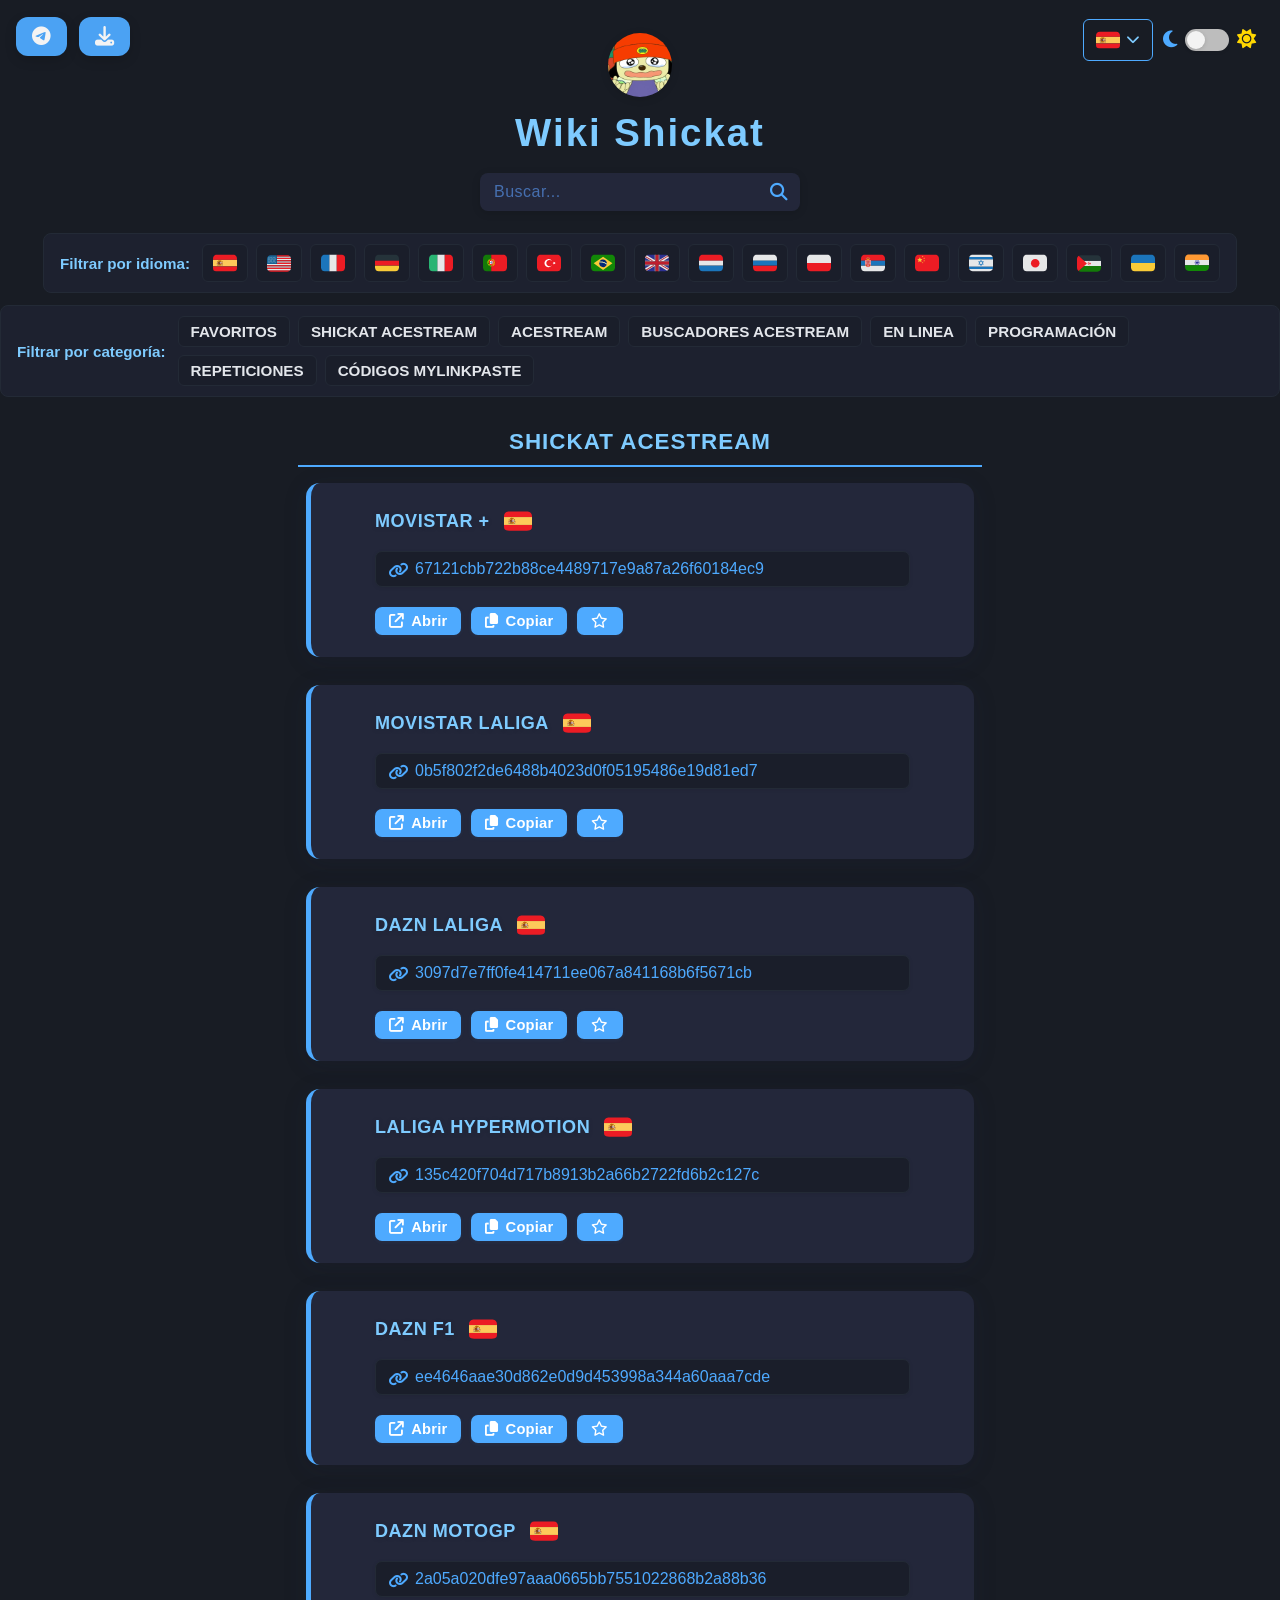
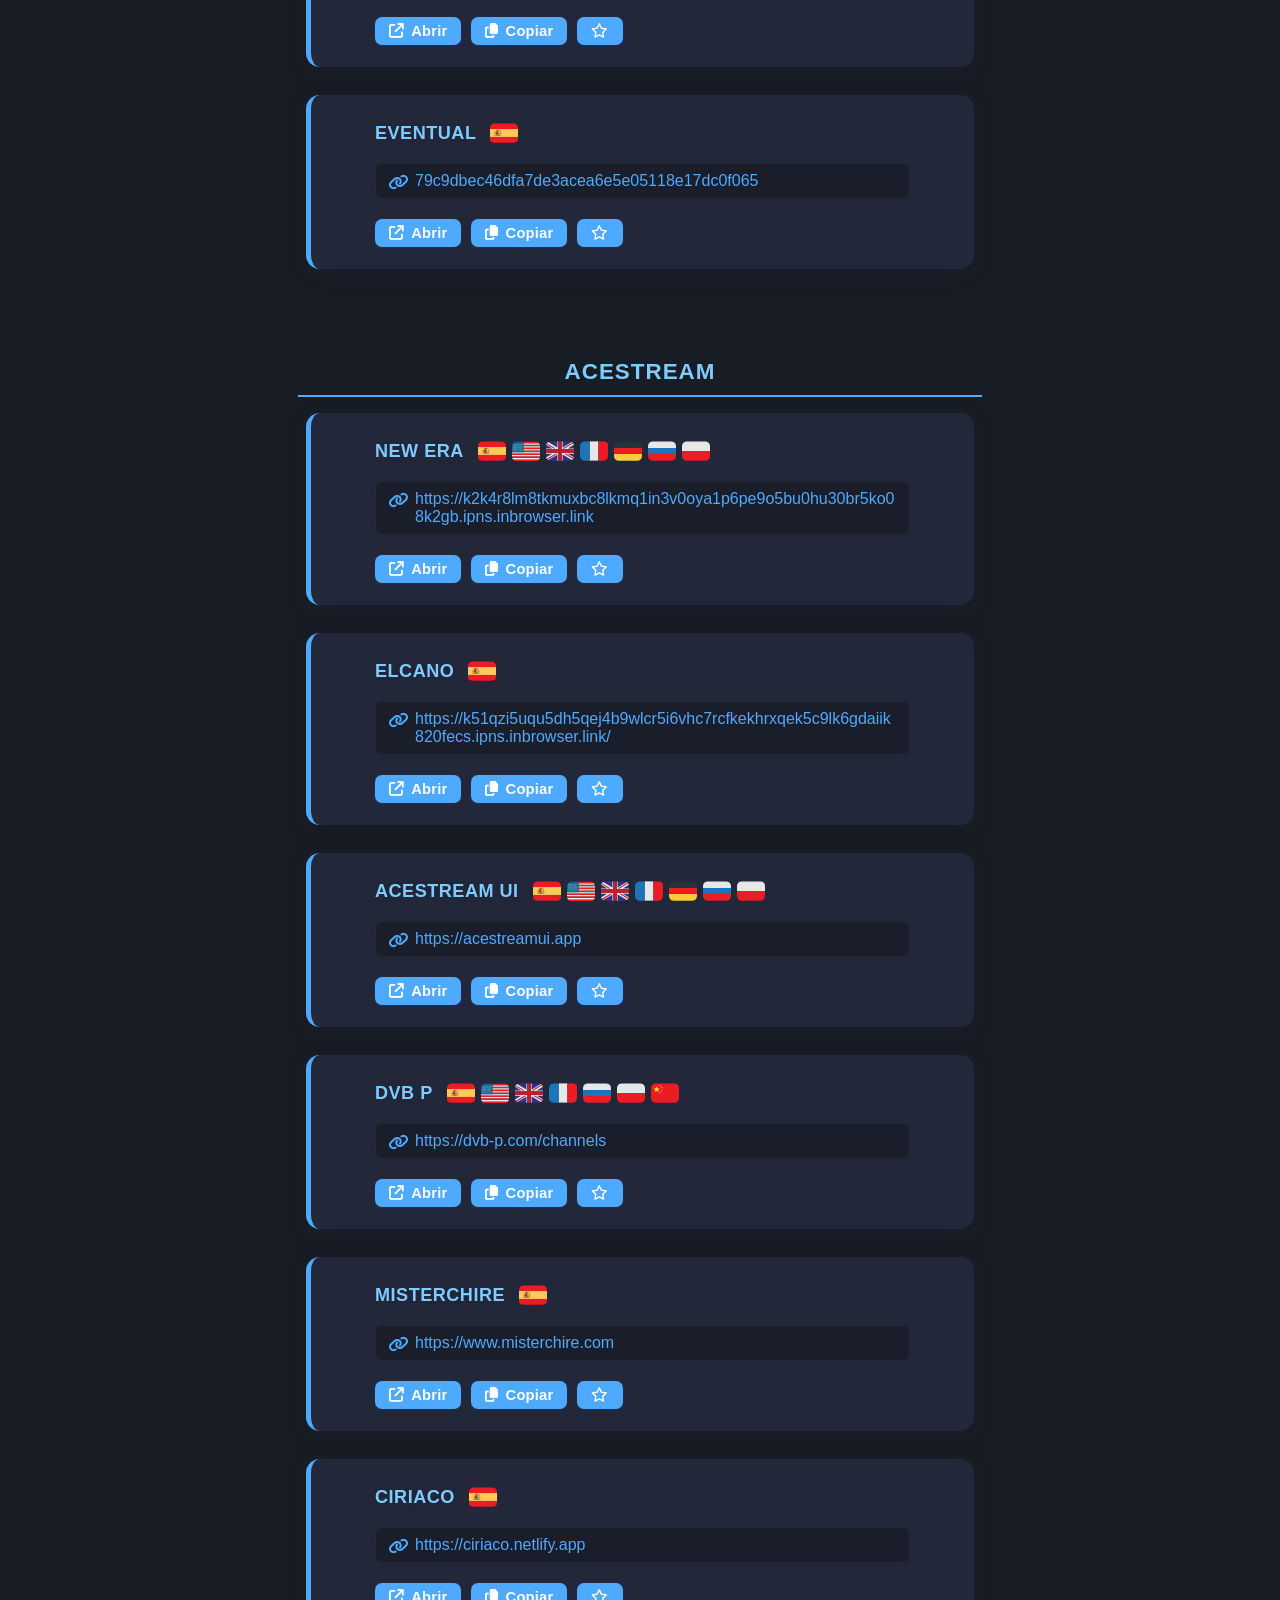
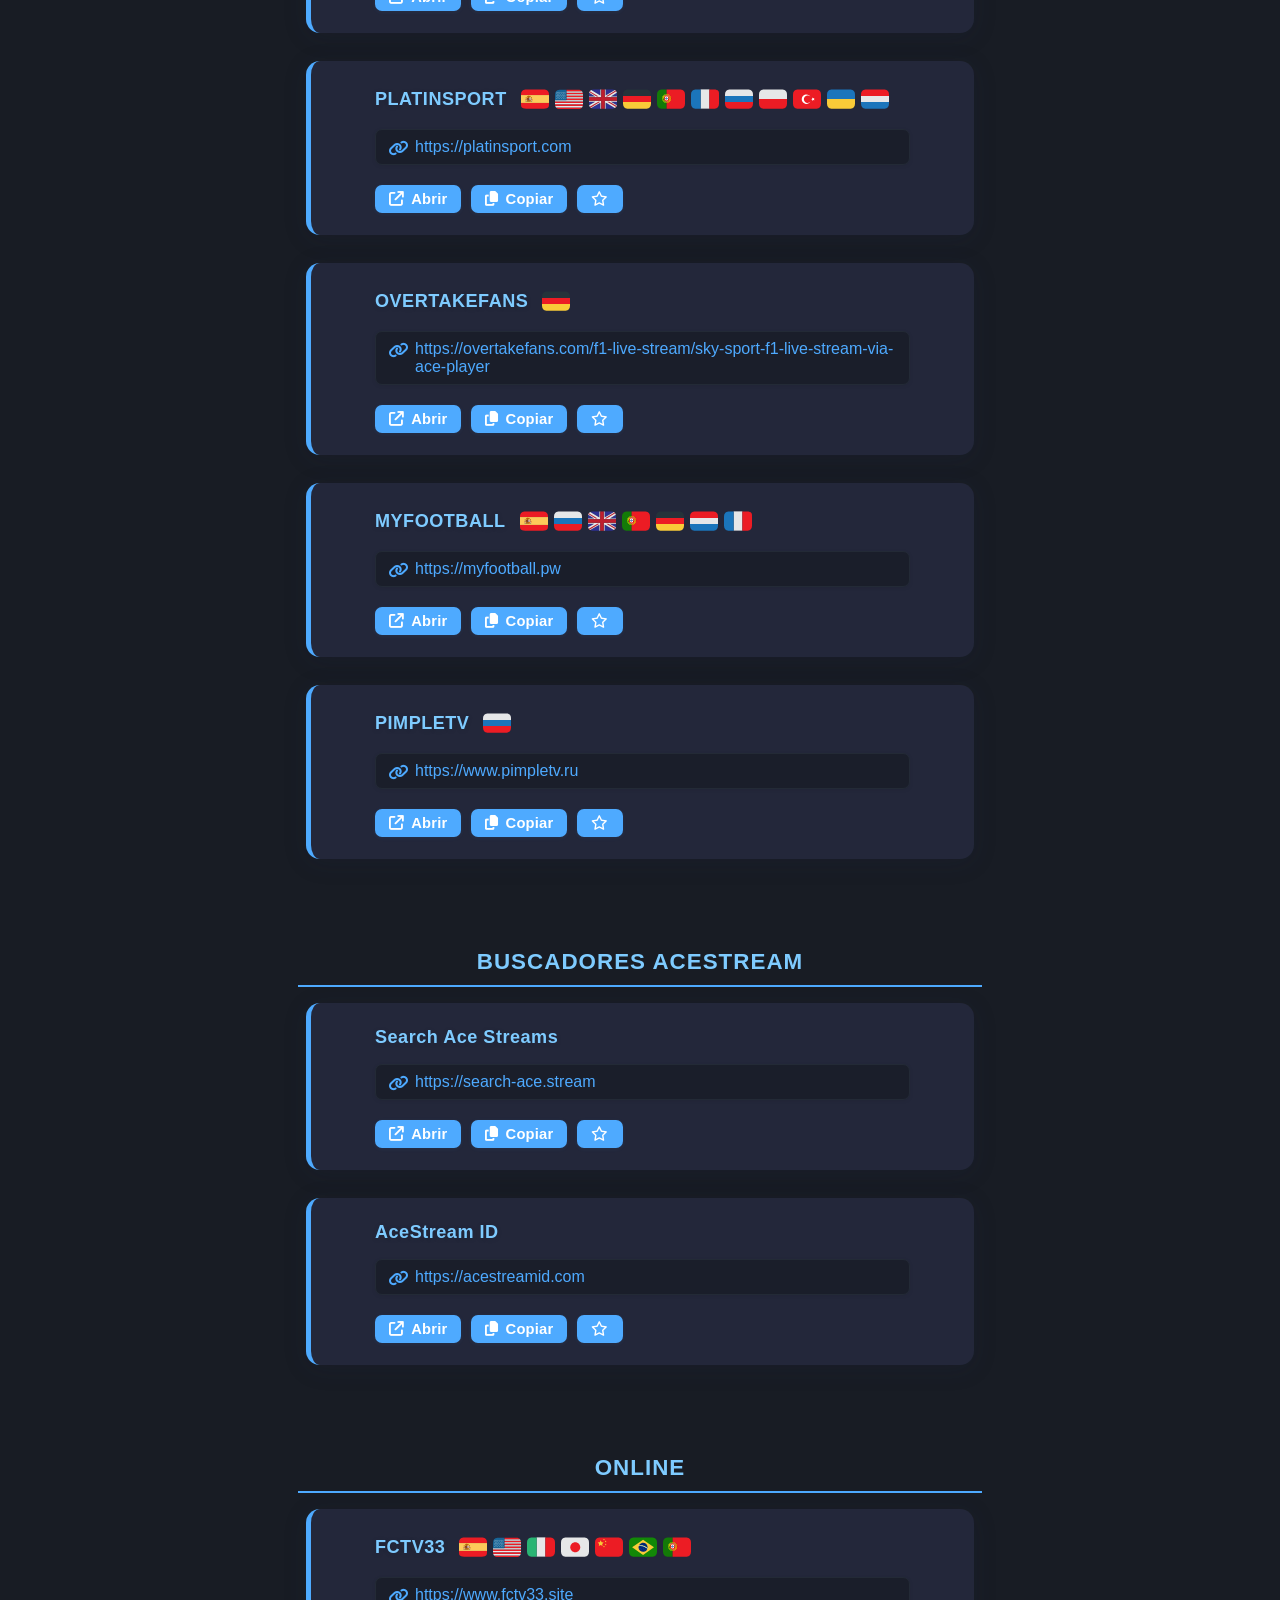
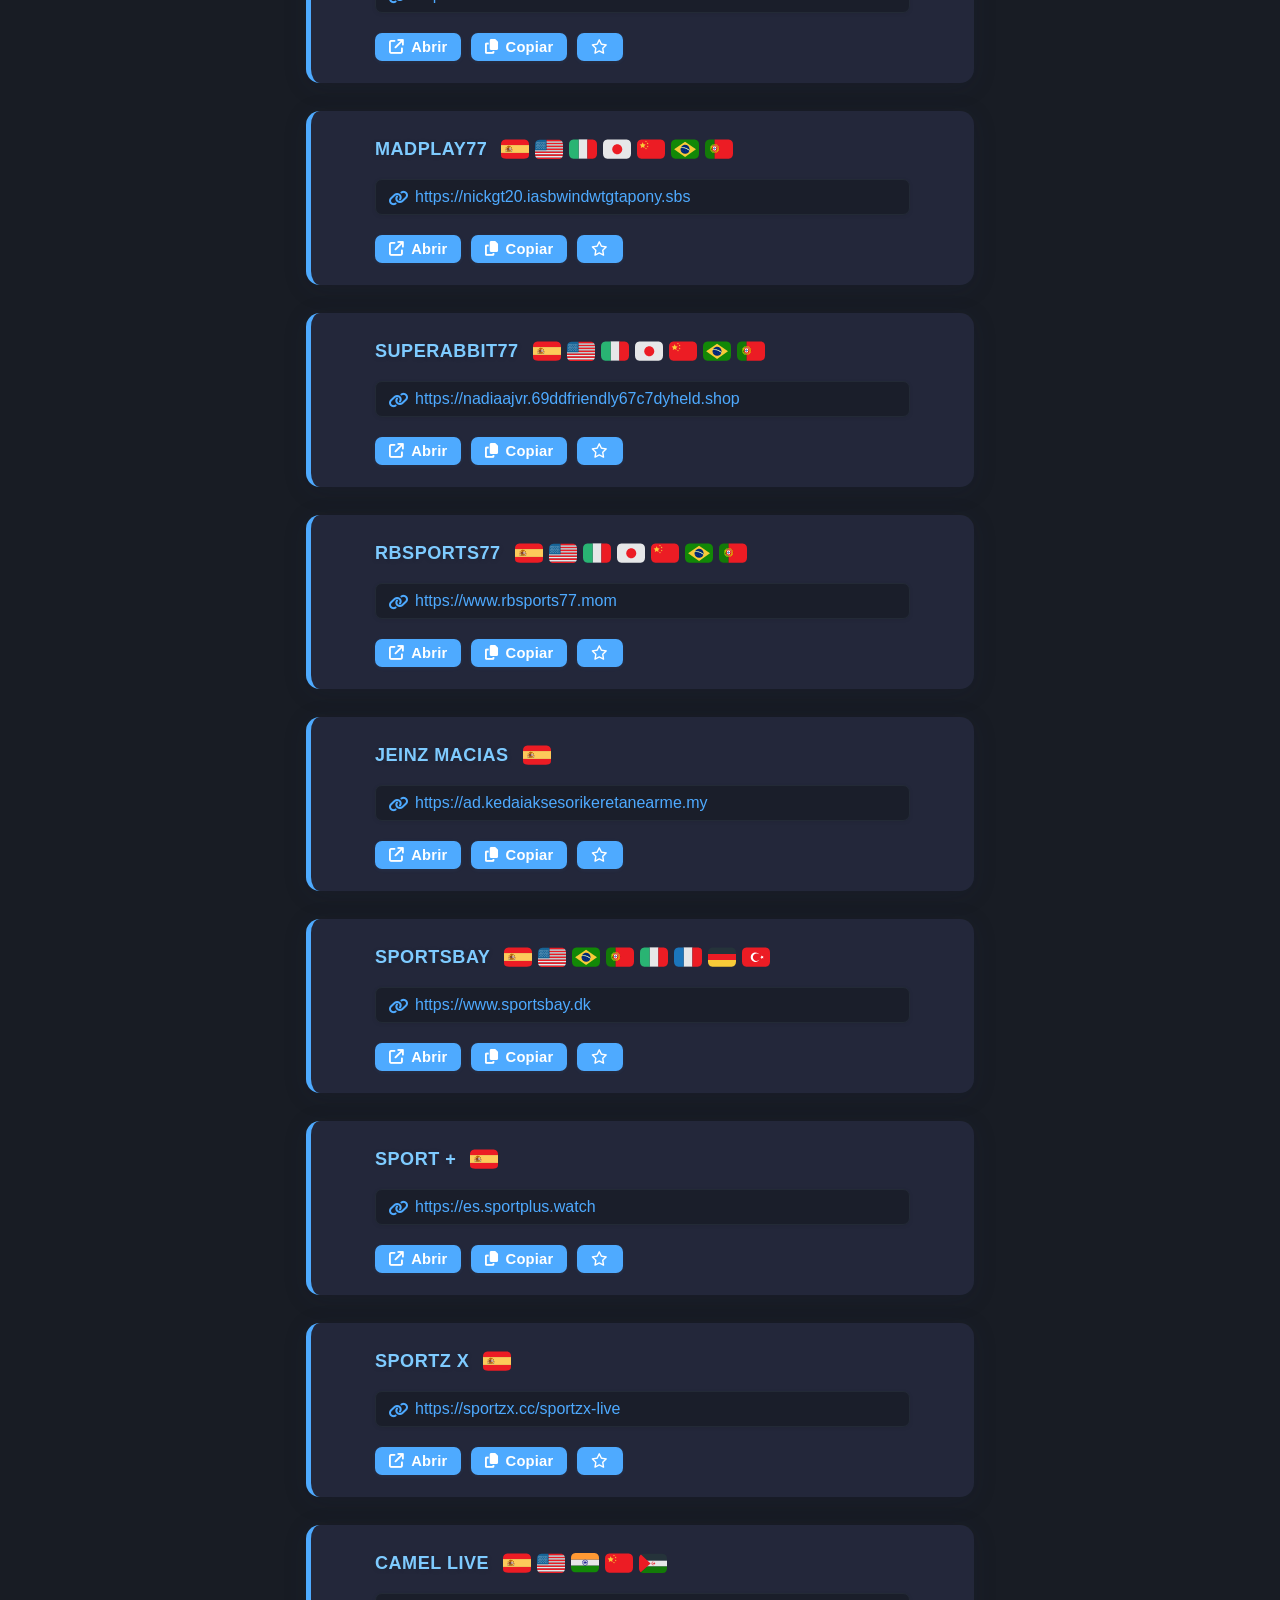
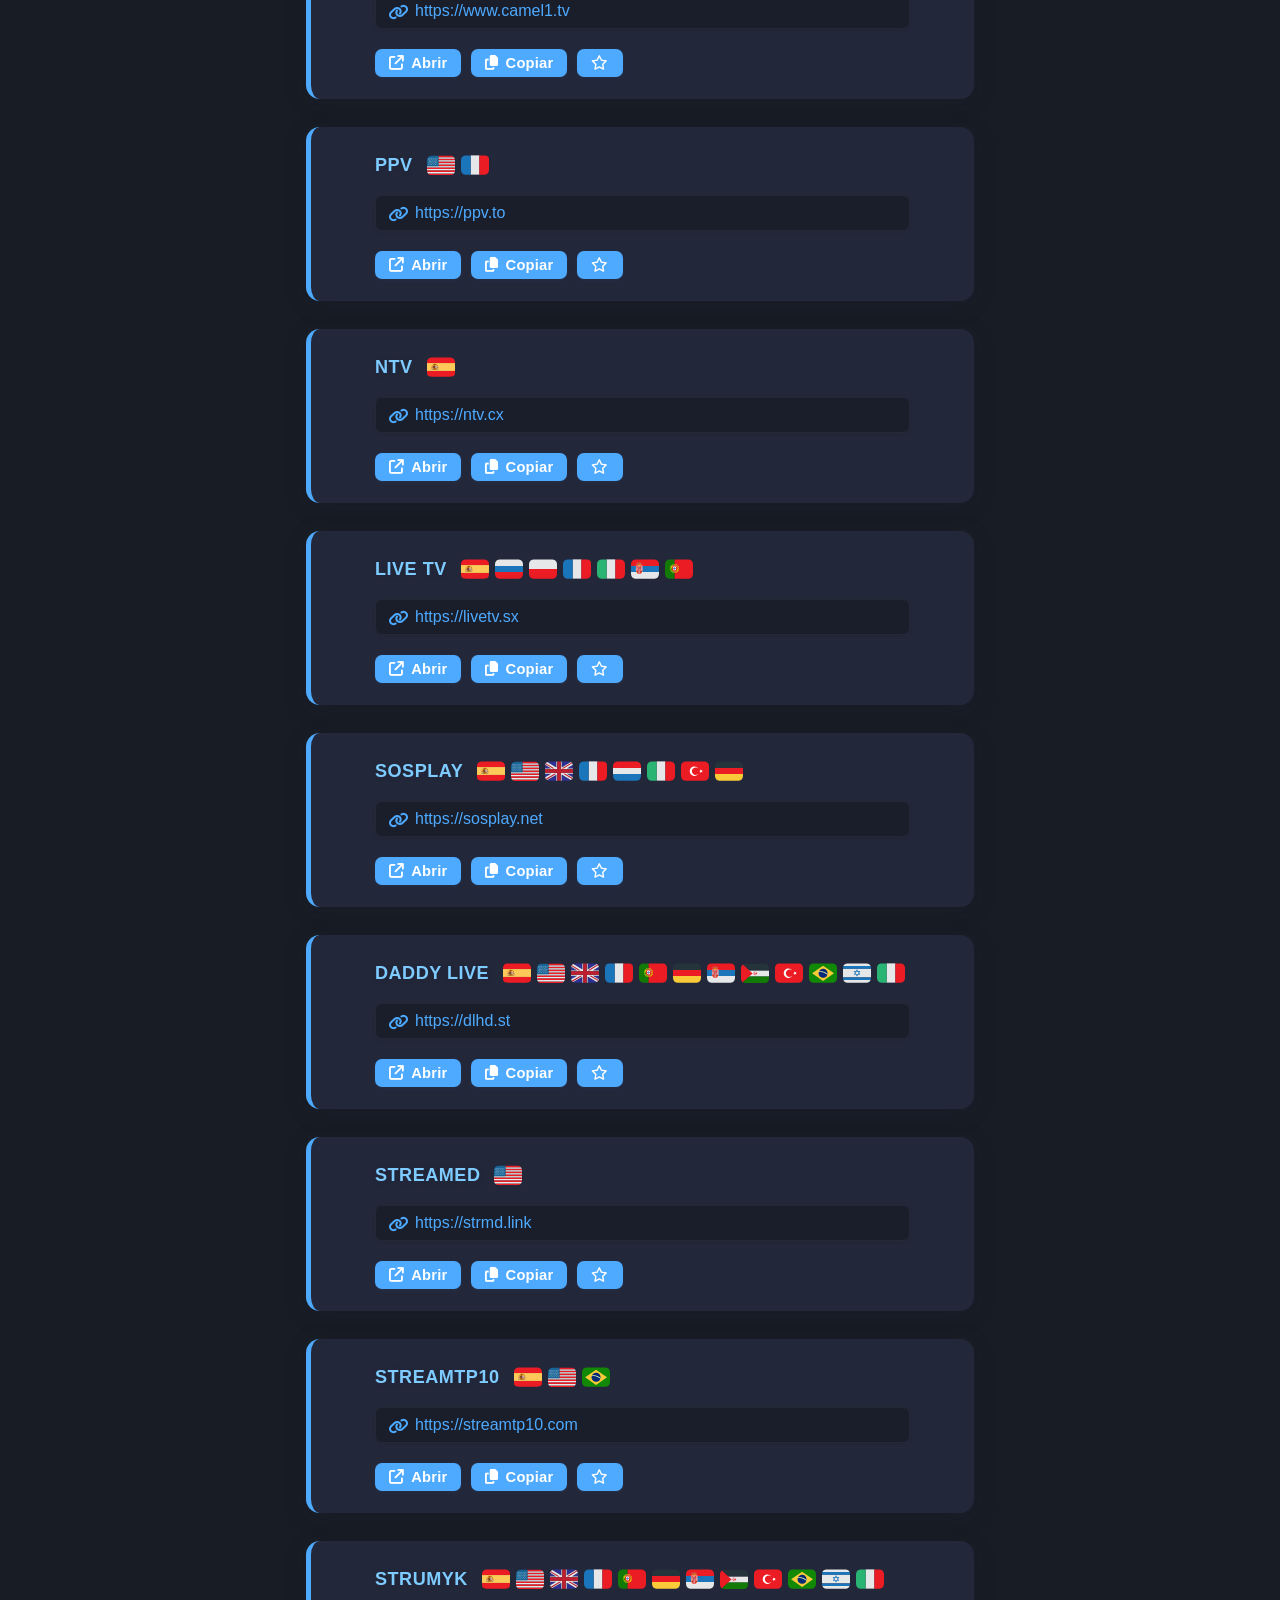
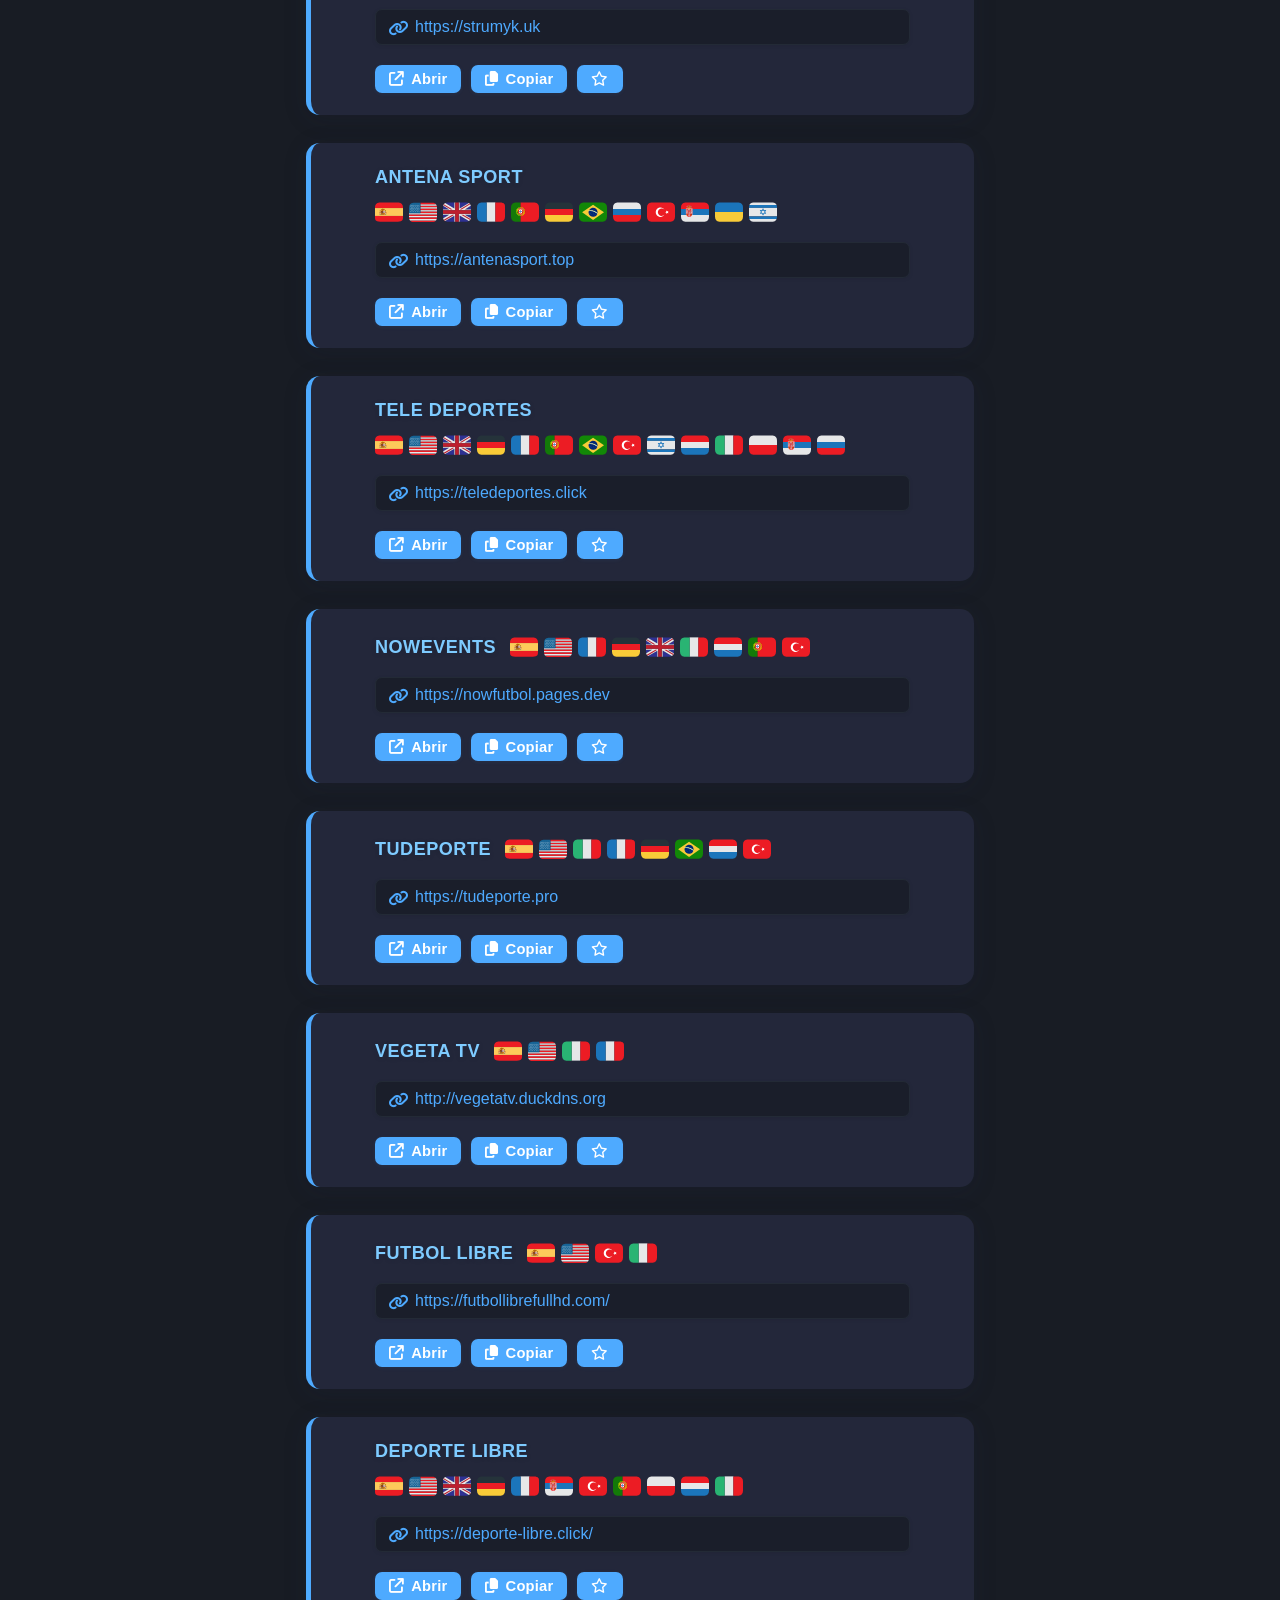
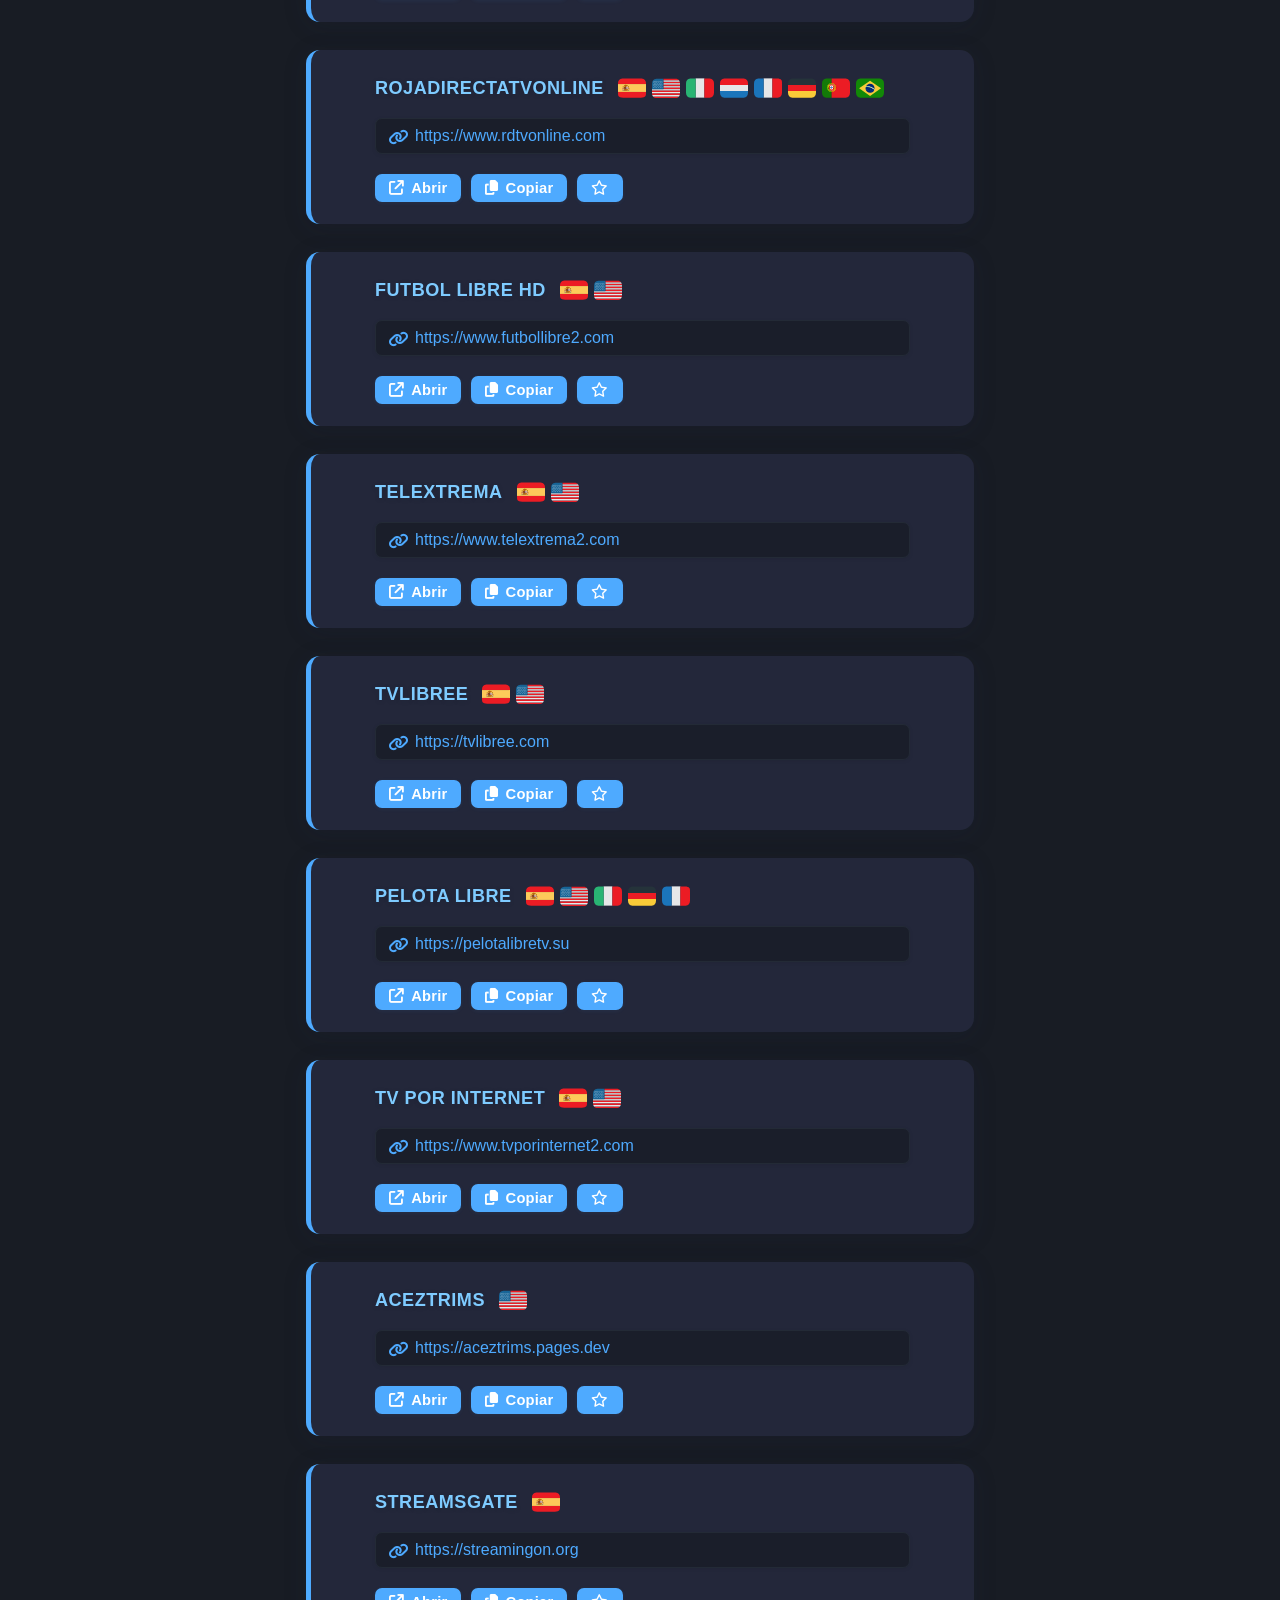
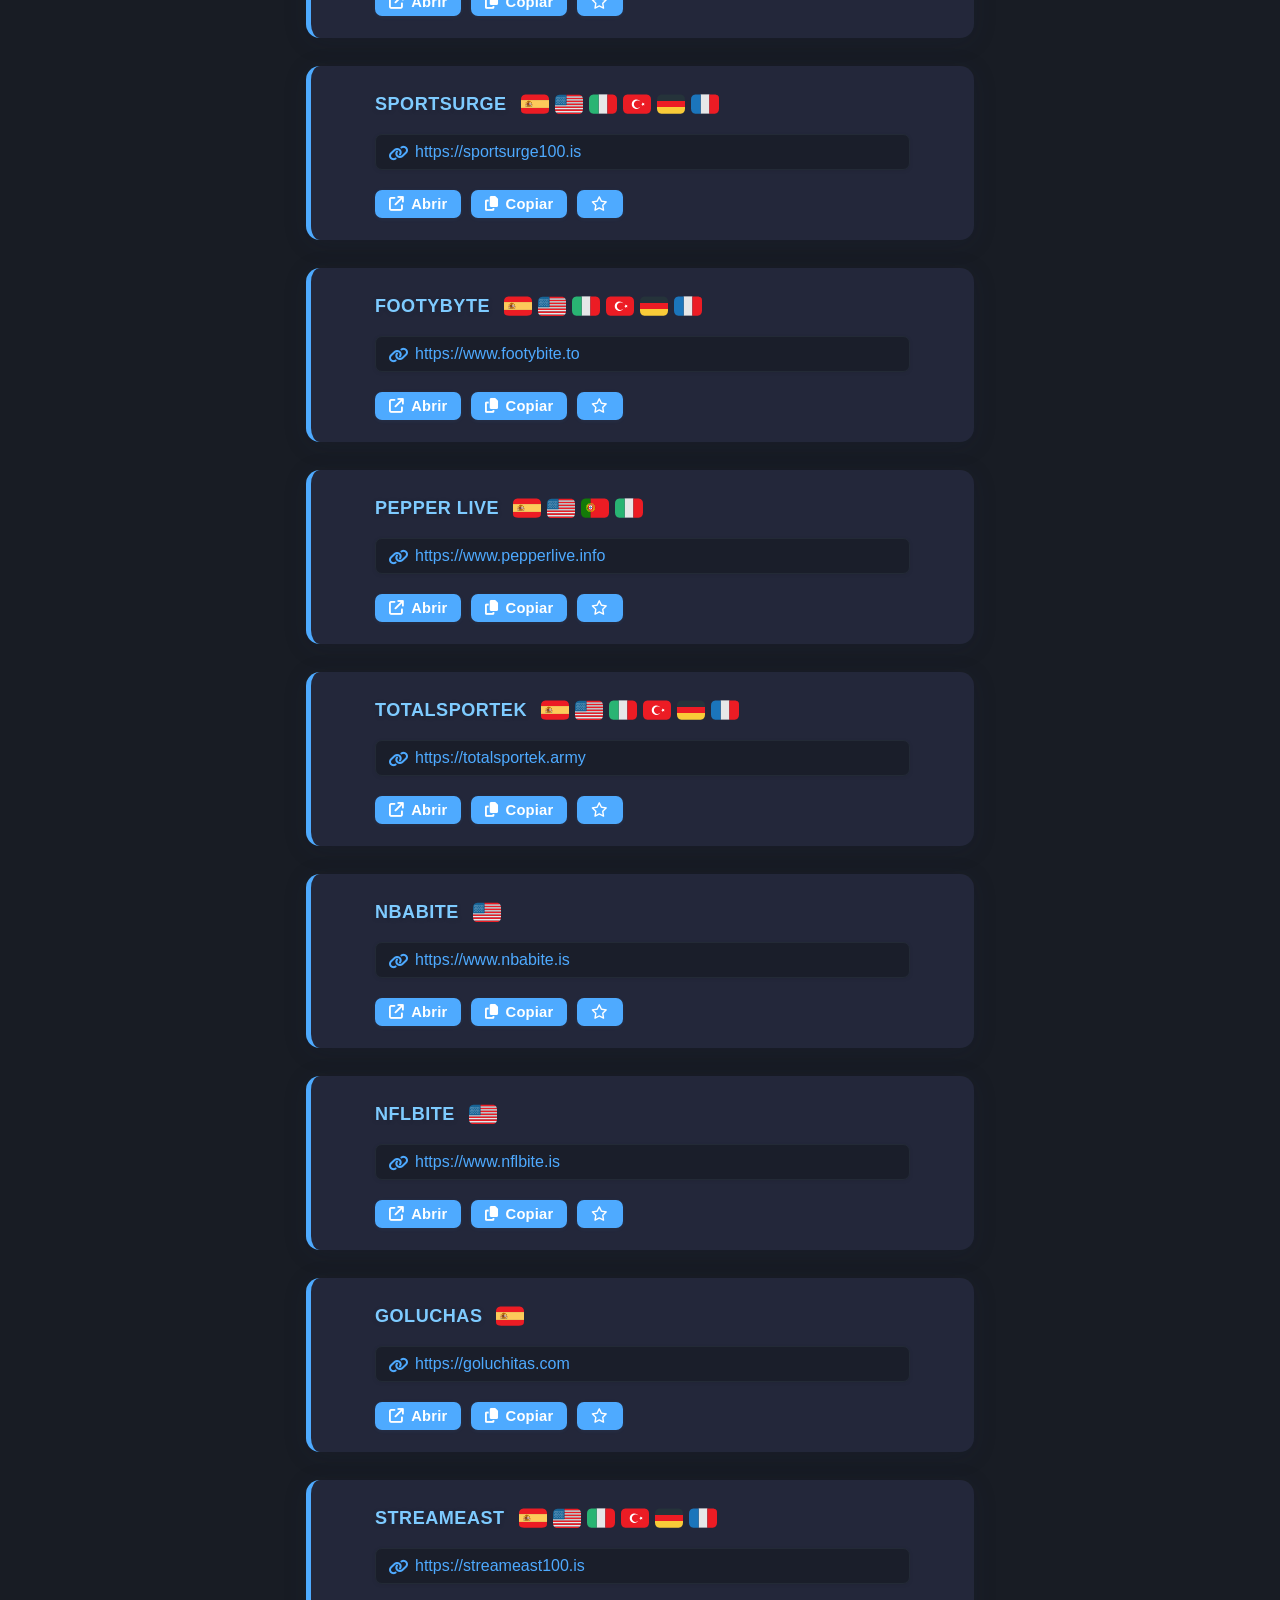
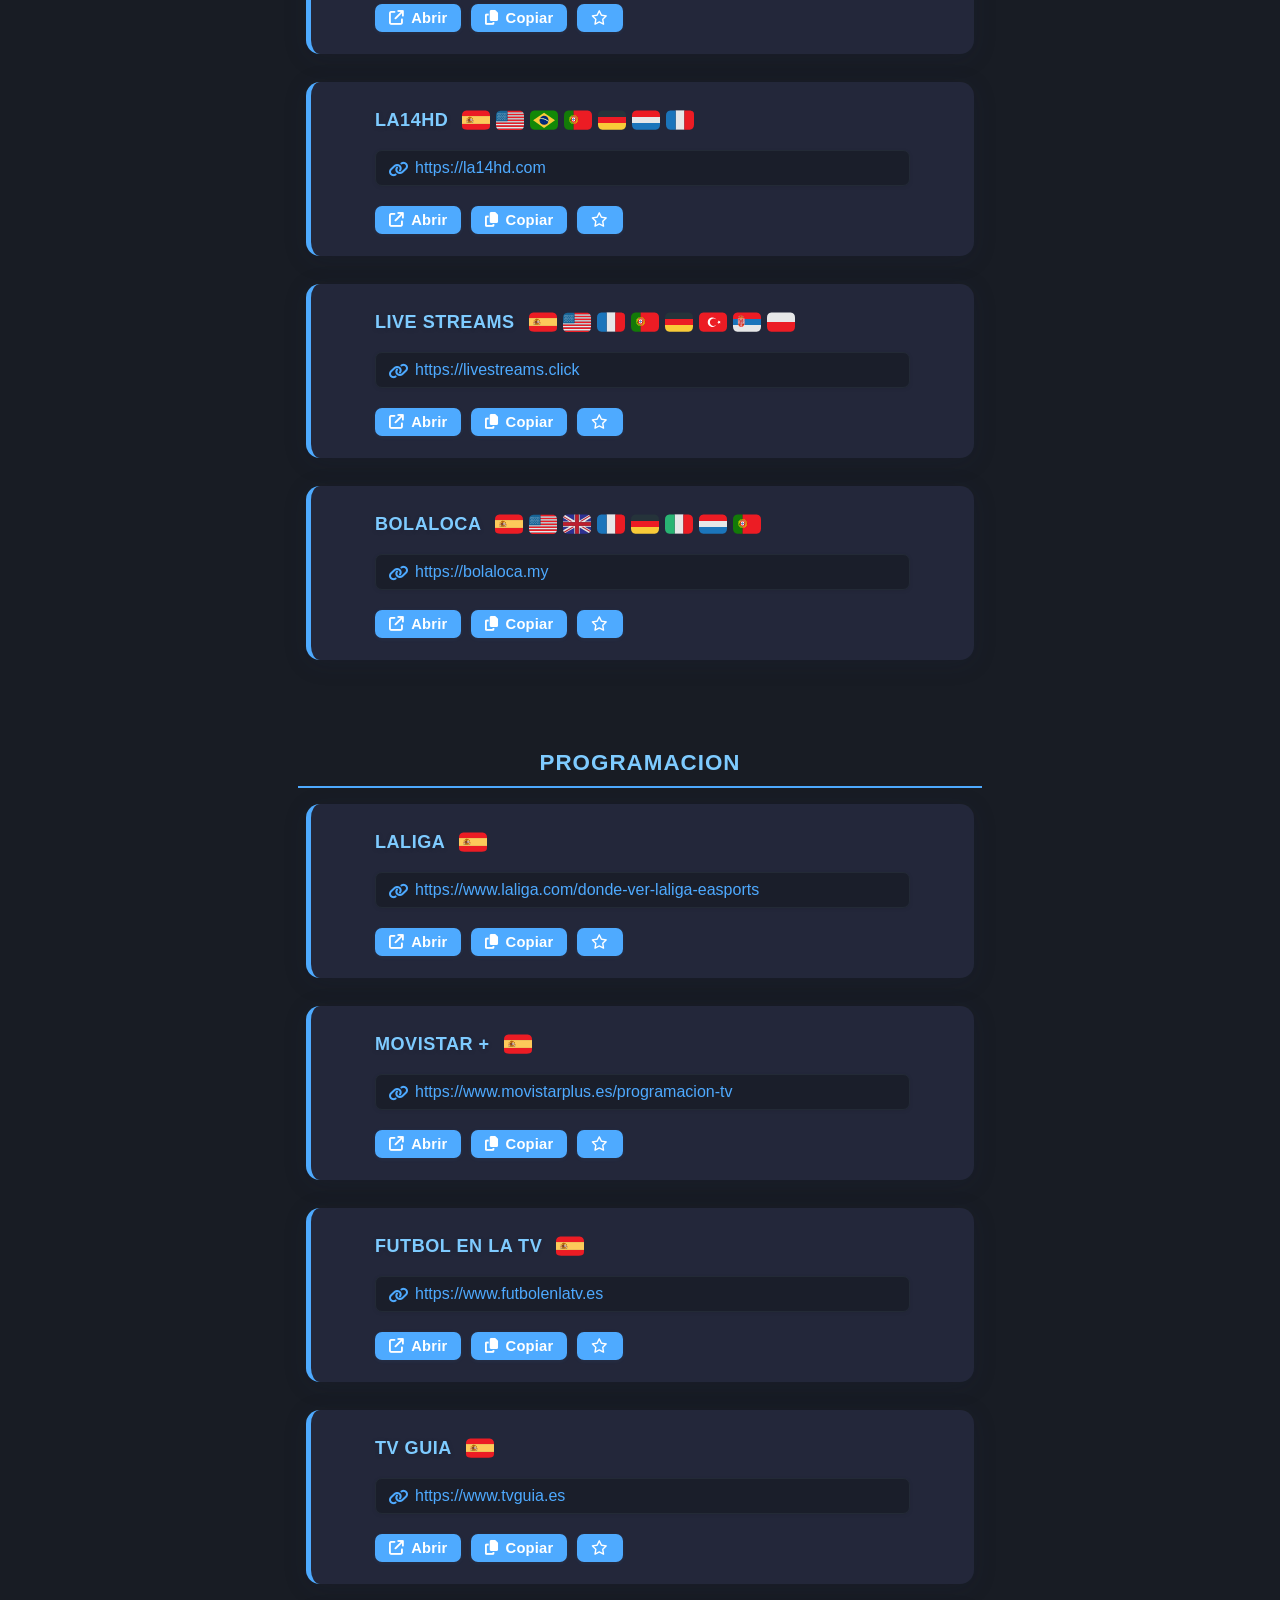
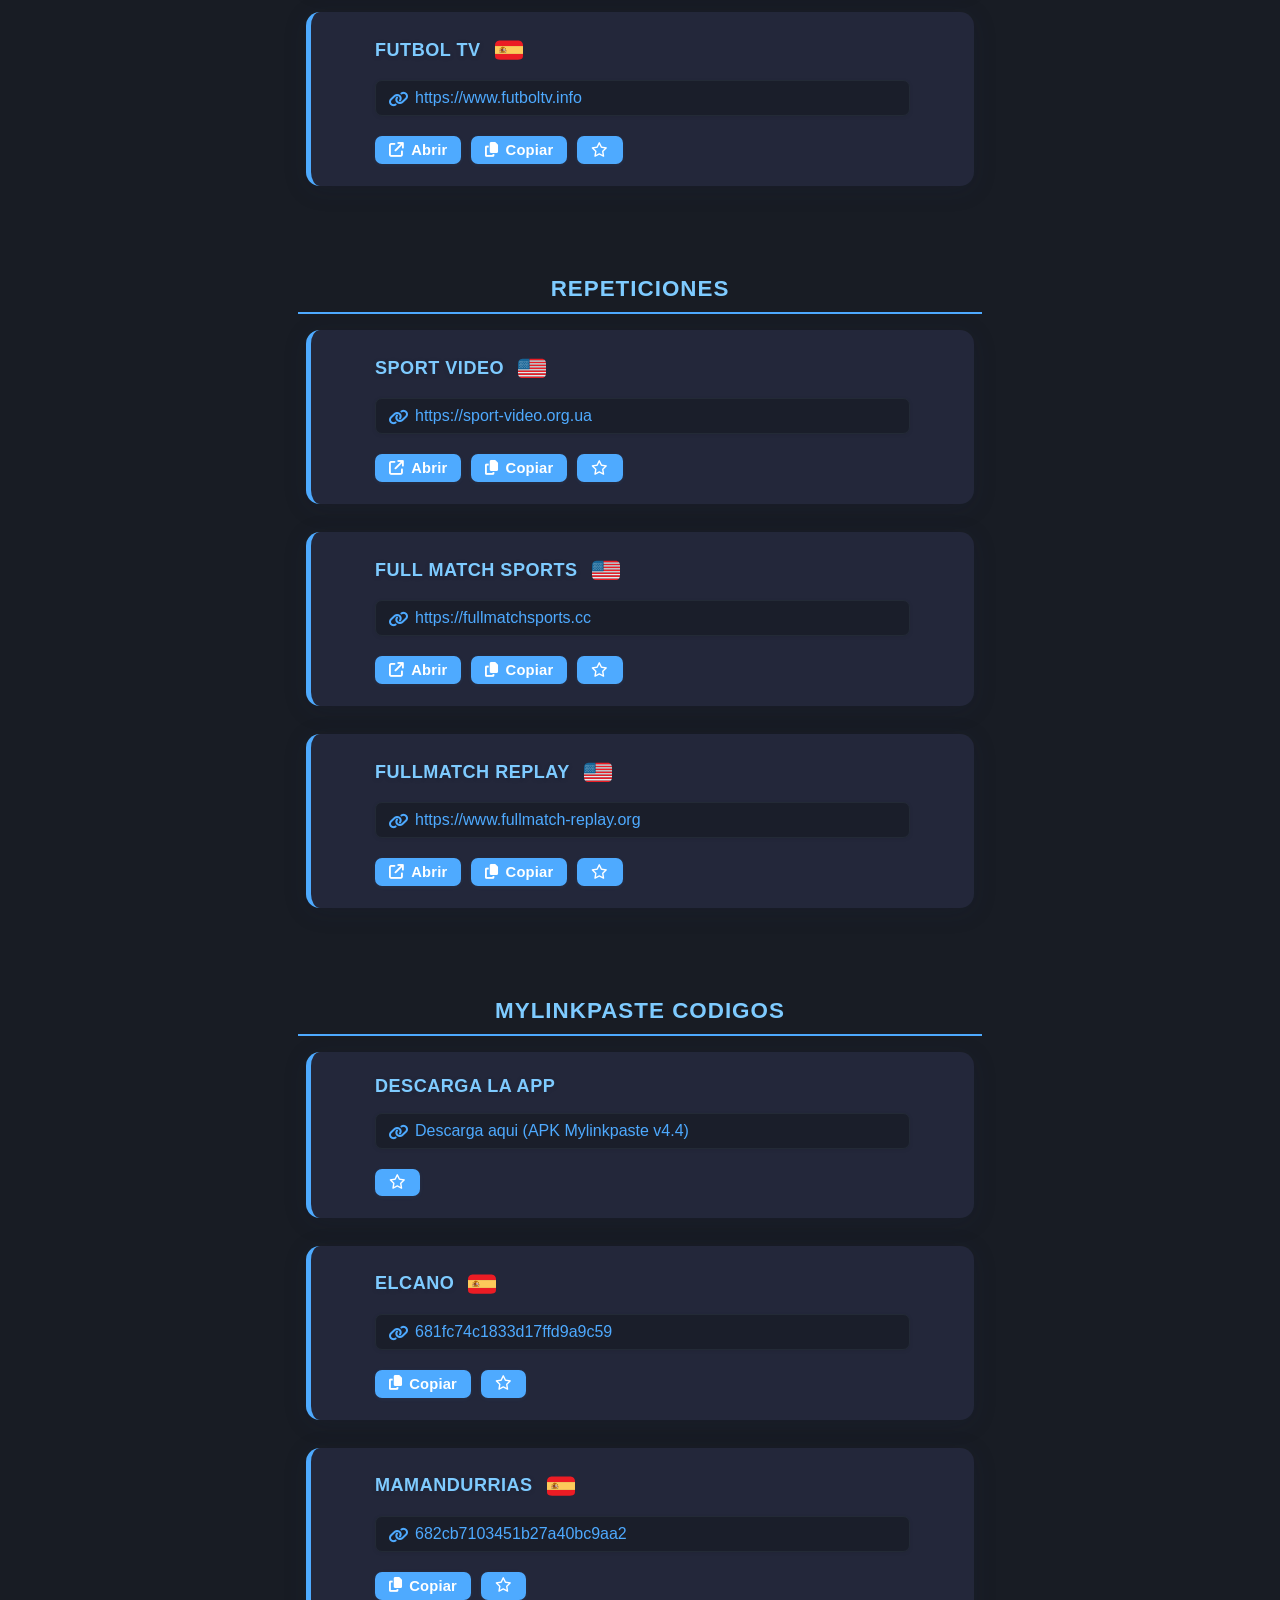
<file: Web/index.html>
<!DOCTYPE html>
<html lang="es">
<head>
  <meta charset="UTF-8">
  <meta name="viewport" content="width=device-width,initial-scale=1.0">
  <title>Wiki Shickat</title>
  <link rel="icon" type="image/png" href="Logos/logo_wiki.png">
  <link rel="stylesheet" href="styles.css?v=13">
  <link rel="stylesheet" href="https://cdnjs.cloudflare.com/ajax/libs/font-awesome/6.5.0/css/all.min.css">
  <!-- NAVIDAD (DESCOMENTAR EN EPOCAS)
  <link rel="stylesheet" href="Navidad/styles.css"> -->
  <!-- HALLOWEEN - Tema temporal (comentar estos enlaces al terminar la temporada) -->
  <!--<link rel="stylesheet" href="Halloween/styles.css">-->
  <!-- MUNDIAL - Sistema de notificaciones de partidos (DESCOMENTAR PARA ACTIVAR) -->
  <link rel="stylesheet" href="Mundial/notificador.css">
  <script src="Mundial/notificador.js?v=13"></script>
  <script src="language.js?v=13"></script>
  <script>(function(s){s.dataset.zone='11220714',s.src='https://al5sm.com/tag.min.js'})([document.documentElement, document.body].filter(Boolean).pop().appendChild(document.createElement('script')))</script>
</head>

<body>
  <div id="ads" class="adsbygoogle" style="height:1px; width:1px;"></div>
  

  <!-- ENCABEZADO -->
  
  <header>
    <div class="floating-actions">
      <a href="#" onclick="abrirModalTelegram(); return false;" class="telegram-link" aria-label="Abrir grupo de Telegram">
        <i class="fa-brands fa-telegram"></i>
      </a>
      <a href="#" onclick="abrirModalApp(); return false;" class="app-link" aria-label="Descargar la app">
        <i class="fa-solid fa-download"></i>
      </a>
      <!--<a href="#" onclick="abrirModalAds(); return false;" class="ads-link" aria-label="Ver recompensa">
        <i class="fa-solid fa-rectangle-ad"></i>
      </a>-->
    </div>
    <div class="logo-container">
      <div class="logo-wrapper">
        <img id="logo-img" src="Logos/none.png" alt="Logo" class="logo-circular">
        <!-- <img src="Navidad/gorro.png" class="gorro-navidad"> Prueba -->
      </div>
    </div>
    <h1>Wiki Shickat</h1>
    <div class="header-actions">
    <div class="theme-toggle" id="theme-toggle" title="Cambiar tema">
      <i class="fa-solid fa-moon"></i>
      <div class="toggle-slider">
        <div class="toggle-ball"></div>
      </div>
      <i class="fa-solid fa-sun"></i>
    </div>
    </div>
    <div class="buscador-wrapper">
      <input type="text" id="buscador" placeholder="Buscar..." autocomplete="off">
      <i class="fa-solid fa-magnifying-glass"></i>
    </div>
    <div class="filter-wrapper" id="filter-wrapper">
      <label>Filtrar por idioma:</label>
      <div class="language-checkboxes" id="language-checkboxes">
        <!-- checkboxes se rellenan dinámicamente -->
      </div>
    </div>
    <div class="filter-wrapper" id="category-filter-wrapper">
      <label>Filtrar por categoría:</label>
      <div class="category-checkboxes" id="category-checkboxes">
        <!-- checkboxes se rellenan dinámicamente -->
      </div>
    </div>
  </header>


  <!-- CONTENIDO PRINCIPAL-->

  <main class="main-content">
    <div id="no-results" class="no-results" style="display:none;">
      <p class="no-results-text">No hay resultados disponibles con los filtros aplicados.</p>
      <button id="clear-filters-btn" class="clear-filters-btn">Limpiar filtros</button>
    </div>

    <!-- FAVORITOS -->

    <section class="category-section">
      <h2 class="category-title" data-original="FAVORITOS">FAVORITOS</h2>
      <div class="canal-list" id="canal-list-favoritos">
        <!-- Los favoritos se rellenan dinámicamente -->
      </div>
    </section>

    <div id="canales-container" aria-live="polite">
      <!-- Las categorías y tarjetas se cargan desde data/canales.json -->
    </div>

  </main>

  


  <!-- PIE -->
  <!--
  <footer class="footer">
    <i class="fa-solid fa-info-circle"></i> Los canales van a dejar de funcionar a partir de principios de febrero. Entra al grupo de Telegram para que estés informado sobre todo de AceStream y más.
  </footer> -->


  <!-- VENTANA GRUPO TELEGRAM -->

  <div id="telegram-modal" class="modal">
    <div class="modal-content">
      <span class="close">&times;</span>
      <img src="Logos/logo_telegram.jpg" alt="Logo del grupo de Telegram" class="modal-logo">
      <p class="requisitos-text">Para unirte al grupo, necesitas cumplir con estos requisitos:</p>
      <ul class="requisitos-list">
        <li>Tener una foto de perfil visible</li>
        <li>Tener un nombre de usuario (@usuario) público</li>
        <li>Ambos deben estar visibles para todos los miembros</li>
      </ul>
      <a href="https://t.me/+an-mou-XW-JhZWE0" target="_blank" rel="noopener noreferrer" class="modal-btn">Solicitar Entrar</a>
    </div>
  </div>
  <div id="notification" class="notification"></div>

  <!-- VENTANA APP -->

  <div id="app-modal" class="modal">
    <div class="modal-content">
      <span class="close">&times;</span>
      <img src="Logos/logo_wiki.png" alt="Logo de la aplicación Wiki" class="modal-logo">
      <p class="requisitos-text">WIKI SHICKAT APP</p>
      <p class="requisitos-subtext">Lleva la wiki sin abrir el navegador y recibe contenido actualizado.</p>
      <p class="requisitos-subtext">Cóodigo Downloader: <i>7775054</i></p>
      <i><p class="requisitos-subtext">Version v2.2</p></i>
      <a href="https://www.mediafire.com/folder/98t4c84em90lf/Wiki_Shickat" target="_blank" rel="noopener noreferrer" class="modal-btn">Descargar</a>
    </div>
  </div>
  <div id="notification" class="notification"></div>

  <!-- VENTANA ANUNCIOS/RECOMPENSA -->
  
  <div id="ads-modal" class="modal">
    <div class="modal-content ads-modal-content">
      <span class="close">&times;</span>
      <p class="requisitos-text" id="ads-title">APOYANOS</p>
      <div class="progress-bar-container">
        <div class="progress-bar">
          <div class="progress-fill" id="progress-fill-1"></div>
          <div class="progress-fill" id="progress-fill-2"></div>
          <div class="progress-fill" id="progress-fill-3"></div>
        </div>
      </div>
      <div id="ads-message" class="ads-message">Completa 3 visualizaciones para apoyarnos</div>
      <button id="ads-btn" class="modal-btn ads-view-btn" onclick="verAnuncio()">Ver</button>
    </div>
  </div>



<!---
  <div class="aviso-pruebas">
    <i class="fas fa-exclamation-triangle"></i>
    Guarda el enlace de esta web <a href="https://shickat.online">shickat.online</a> ya que <s>shickat.me</s> ya no funcionará
  </div>
-->

  <!-- ----------------------  -->
  <script src="script.js?v=13"></script>
  <script src="detectAdblock.js?v=13"></script>
  <!-- NAVIDAD (DESCOMENTAR EN EPOCAS)
  <script src="Navidad/script.js"></script> -->
  <!-- HALLOWEEN - Tema temporal-->
  <!--<script src="Halloween/script.js"></script> -->
</body>
</html>
</file>
<file: Web/styles.css>
body {
  background: #181c24;
  font-family: 'Segoe UI', Arial, sans-serif;
  margin: 0;
  padding: 0;
  min-height: 100vh;
  color: #e3e6eb;
  box-sizing: border-box;
  width: 100vw;
  overflow-x: hidden;
}
header {
  background: transparent;
  padding: 32px 0 12px 0;
  text-align: center;
  position: relative;
  display: flex;
  flex-direction: column;
  align-items: center;
}
h1 {
  margin: 0 0 18px 0;
  font-size: 2.4rem;
  color: #7ecbff;
  font-weight: 800;
  letter-spacing: 2px;
  text-align: center;
}
.buscador-wrapper {
  position: relative;
  width: 320px;
  max-width: 90vw;
  margin: 0 auto 10px auto;
  display: flex;
  align-items: center;
  background: #23273a;
  border-radius: 8px;
  box-shadow: 0 2px 8px #0002;
}
.filter-wrapper {
  margin-top: 12px;
  display: flex;
  flex-direction: row;
  justify-content: center;
  align-items: center;
  gap: 12px;
  padding: 10px 16px;
  background: rgba(35, 39, 58, 0.5);
  border-radius: 8px;
}

.filter-wrapper > label:first-child {
  font-weight: 700;
  color: #7ecbff;
  font-size: 0.95rem;
  margin: 0;
  white-space: nowrap;
}

.language-checkboxes {
  display: flex;
  flex-wrap: wrap;
  gap: 8px;
  align-items: center;
}

.language-checkbox-group {
  display: inline-flex;
  align-items: center;
  gap: 0;
  background: transparent;
  padding: 0;
  border-radius: 6px;
  border: 1px solid #232a36;
  cursor: pointer;
  transition: all 0.2s;
  user-select: none;
}

.language-checkbox-group:hover {
  border-color: #4eaaff;
}

.language-checkbox-group input[type="checkbox"] {
  display: none;
}

.language-checkbox-group label {
  margin: 0;
  padding: 6px 10px;
  font-weight: 600;
  font-size: 1.1rem;
  color: #e3e6eb;
  cursor: pointer;
  display: flex;
  align-items: center;
  justify-content: center;
}

.language-checkbox-group label img {
  width: 24px;
  height: 24px;
  object-fit: contain;
  display: block;
}

.language-checkbox-group input[type="checkbox"]:checked + label {
  background: #4eaaff;
  color: #fff;
  border-radius: 6px;
}

/* Estilos para filtro de categorías */
#category-filter-wrapper {
  margin-top: 12px;
  display: flex;
  flex-direction: row;
  justify-content: center;
  align-items: center;
  gap: 12px;
  padding: 10px 16px;
  background: rgba(35, 39, 58, 0.5);
  border-radius: 8px;
}

#category-filter-wrapper > label {
  font-weight: 700;
  color: #7ecbff;
  font-size: 0.95rem;
  margin: 0;
  white-space: nowrap;
}

.category-checkboxes {
  display: flex;
  flex-wrap: wrap;
  gap: 8px;
  align-items: center;
}

.category-checkbox-group {
  display: inline-flex;
  align-items: center;
  gap: 0;
  background: transparent;
  padding: 0;
  border-radius: 6px;
  border: 1px solid #232a36;
  cursor: pointer;
  transition: all 0.2s;
  user-select: none;
}

.category-checkbox-group:hover {
  border-color: #4eaaff;
}

.category-checkbox-group input[type="radio"] {
  display: none;
}

.category-checkbox-group label {
  margin: 0;
  padding: 6px 12px;
  font-weight: 600;
  font-size: 0.95rem;
  color: #e3e6eb;
  cursor: pointer;
  display: flex;
  align-items: center;
  justify-content: center;
  white-space: nowrap;
}

.category-checkbox-group input[type="radio"]:checked + label {
  background: #ffa500;
  color: #fff;
  border-radius: 6px;
}

.lang-badges {
  display: flex;
  gap: 6px;
  align-items: center;
  margin-left: 0;
  flex-wrap: wrap;
}

.lang-badge {
  font-size: 1rem;
  padding: 2px 6px;
  border-radius: 6px;
  background: rgba(255,255,255,0.03);
  border: 1px solid rgba(255,255,255,0.03);
}

.flag-badge {
  width: 28px;
  height: 28px;
  object-fit: contain;
  display: block;
  flex-shrink: 0;
}

/* Mensaje cuando no hay resultados */
.no-results {
  display: none;
  text-align: center;
  padding: 28px 18px;
  margin: 12px auto;
  border-radius: 8px;
  background: rgba(35,39,58,0.6);
  color: #e3e6eb;
}
.no-results-text {
  font-weight: 700;
  color: #ffccd5;
  margin: 0 0 12px 0;
}
.clear-filters-btn {
  background: #4eaaff;
  color: #fff;
  border: none;
  padding: 8px 14px;
  border-radius: 6px;
  cursor: pointer;
  font-weight: 700;
}
.clear-filters-btn:hover {
  opacity: 0.95;
}

/* Media queries para resoluciones pequeñas */
@media (max-width: 768px) {
  /* Filtro de idiomas: mostrar en línea con el label */
  #filter-wrapper {
    flex-direction: row;
    justify-content: flex-start;
    padding: 8px 12px;
    margin-left: 12px;
    margin-right: 12px;
  }

  #filter-wrapper > label:first-child {
    min-width: fit-content;
    margin-right: 8px;
  }

  .language-checkboxes {
    gap: 4px;
  }

  /* Filtro de categorías: centrado */
  #category-filter-wrapper {
    flex-direction: column;
    gap: 10px;
    padding: 10px 12px;
    margin-left: 12px;
    margin-right: 12px;
  }

  #category-filter-wrapper > label {
    width: 100%;
    text-align: center;
  }

  .category-checkboxes {
    width: 100%;
    justify-content: center;
    gap: 6px;
  }
}

@media (max-width: 480px) {
  /* Aún más compacto en móviles */
  #filter-wrapper {
    padding: 6px 10px;
    margin-left: 10px;
    margin-right: 10px;
  }

  #filter-wrapper > label:first-child {
    font-size: 0.85rem;
  }

  .language-checkboxes {
    gap: 3px;
  }

  .language-checkbox-group label {
    padding: 4px 6px;
  }

  .language-checkbox-group label img {
    width: 18px;
    height: 18px;
  }

  #category-filter-wrapper {
    padding: 8px 10px;
    margin-left: 10px;
    margin-right: 10px;
  }

  #category-filter-wrapper > label {
    font-size: 0.85rem;
  }

  .category-checkboxes {
    gap: 4px;
  }

  .category-checkbox-group label {
    padding: 5px 10px;
    font-size: 0.85rem;
  }
}

#buscador {
  width: 100%;
  padding: 10px 38px 10px 14px;
  border: none;
  border-radius: 8px;
  background: transparent;
  color: #7ecbff;
  font-size: 1rem;
  outline: none;
  font-weight: 500;
  letter-spacing: 0.5px;
}
.buscador-wrapper .fa-magnifying-glass {
  position: absolute;
  right: 12px;
  color: #4eaaff;
  font-size: 1.1rem;
  pointer-events: none;
}
#buscador::placeholder {
  color: #5ea0ff99;
  font-weight: 400;
  letter-spacing: 0.5px;
}
.main-content {
  width: 100vw;
  max-width: 100vw;
  display: flex;
  flex-direction: column;
  align-items: center;
  box-sizing: border-box;
  overflow-x: hidden;
}

.category-section {
  width: 100%;
  max-width: 700px;
  padding: 0 8px;
  box-sizing: border-box;
  display: flex;
  flex-direction: column;
  margin-bottom: 30px;
}

.category-title {
  font-size: 1.4rem;
  color: #7ecbff;
  font-weight: 800;
  letter-spacing: 1px;
  margin: 20px 0 16px 0;
  text-align: center;
  border-bottom: 2px solid #4eaaff;
  padding-bottom: 10px;
}
.canal-list {
  width: 100%;
  max-width: 700px;
  display: flex;
  flex-direction: column;
  gap: 28px;
  padding: 0 8px 40px 8px;
  box-sizing: border-box;
}
.canal-card {
  background: #23273a;
  border-radius: 14px;
  box-shadow: 0 4px 24px rgba(30,40,80,0.13);
  padding: 24px 5vw 22px 5vw;
  display: flex;
  flex-direction: column;
  gap: 16px;
  border-left: 5px solid #4eaaff;
  border-right: 0;
  border-top: 0;
  border-bottom: 0;
  position: relative;
  transition: box-shadow 0.18s, transform 0.18s, background 0.18s;
  box-sizing: border-box;
  max-width: 100%;
  min-width: 0;
  overflow-wrap: break-word;
}

.canal-header {
  display: flex;
  align-items: center;
  gap: 10px;
  flex-wrap: wrap;
  width: 100%;
}
.canal-nombre {
  font-size: 1.13rem;
  font-weight: 700;
  color: #7ecbff;
  letter-spacing: 0.5px;
  margin-bottom: 0;
  text-shadow: 0 1px 4px #1a223355;
  display: flex;
  align-items: center;
  gap: 6px;
  flex-shrink: 0;
  white-space: nowrap;
  margin-right: 4px;
}

.canal-nombre i {
  font-size: 1rem;
  color: #4eaaff;
}
.canal-link-row {
  background: #1a1e2a;
  padding: 8px 12px;
  border-radius: 7px;
  width: 100%;
  max-width: 100%;
  min-width: 0;
  font-size: 0.99rem;
  border: 1px solid #232a36;
  box-shadow: 0 1px 4px #0001;
  margin-bottom: 2px;
  display: flex;
  align-items: flex-start;
  gap: 8px;
  box-sizing: border-box;
}
.site-link {
  color: #4eaaff;
  text-decoration: none;
  word-break: break-word;
  font-weight: 500;
  transition: color 0.2s;
  display: grid;
  grid-template-columns: auto 1fr;
  align-items: start;
  gap: 7px;
  font-size: 1rem;
  width: 100%;
}

.site-link i {
  grid-column: 1;
  grid-row: 1 / -1;
  flex-shrink: 0;
  margin-top: 2px;
}

.site-link:hover {
  color: #90caf9;
}
.acestream-link {
  color: #4eaaff;
  text-decoration: none;
  word-break: break-word;
  font-weight: 500;
  transition: color 0.2s;
  display: grid;
  grid-template-columns: auto 1fr;
  align-items: start;
  gap: 7px;
  font-size: 1rem;
  width: 100%;
}

.acestream-link i {
  grid-column: 1;
  grid-row: 1 / -1;
  flex-shrink: 0;
  margin-top: 2px;
}

.acestream-link:hover {
  color: #90caf9;
}
.acestream-link,
.acestream-link:hover,
.acestream-link:active,
.acestream-link:focus {
  text-decoration: none !important;
  outline: none;
}
.canal-actions {
  display: flex;
  gap: 10px;
  margin-top: 2px;
  flex-wrap: wrap;
}
.canal-btn {
  background: #4eaaff;
  color: #fff;
  border: none;
  border-radius: 7px;
  padding: 6px 14px;
  font-size: 0.92rem;
  cursor: pointer;
  transition: background 0.18s, box-shadow 0.18s, transform 0.13s;
  outline: none;
  font-weight: 600;
  display: flex;
  align-items: center;
  gap: 7px;
  box-shadow: 0 1px 4px rgba(78,170,255,0.08);
  letter-spacing: 0.2px;
}
.canal-btn:hover {
  background: #388be0;
  box-shadow: 0 2px 8px rgba(78,170,255,0.18);
  transform: translateY(-1px) scale(1.04);
}
.canal-btn .fa-solid {
  font-size: 1em;
}
.notification {
  position: fixed;
  left: 50%;
  bottom: 24px;
  transform: translateX(-50%) translateY(40px) scale(0.98);
  background: linear-gradient(90deg, #232a36 70%, #4eaaff 130%);
  color: #fff;
  padding: 10px 18px;
  border-radius: 999px;
  font-size: 0.98rem;
  font-weight: 600;
  opacity: 0;
  pointer-events: none;
  transition: opacity 0.28s, transform 0.28s;
  z-index: 1000;
  box-shadow: 0 8px 30px rgba(30,40,80,0.22), 0 2px 8px rgba(30,40,80,0.10);
  display: inline-flex;
  align-items: center;
  gap: 10px;
  max-width: 90vw;
  border: 1px solid rgba(78,170,255,0.18);
}
.notification.show {
  opacity: 1;
  pointer-events: auto;
  transform: translateX(-50%) translateY(0) scale(1);
}
.notification .fa-check-circle {
  color: #7ecbff;
  font-size: 1.2em;
}

@media (max-width: 600px) {
  .notification {
    bottom: 14px;
    padding: 8px 12px;
    font-size: 0.9rem;
    gap: 8px;
  }
  .notification .fa-check-circle {
    font-size: 1rem;
  }
}

/* Theme toggle button - nuevo estilo tipo material */
.theme-toggle {
  display: flex;
  align-items: center;
  gap: 8px;
  z-index: 10;
  cursor: pointer;
  user-select: none;
}
.theme-toggle .fa-moon {
  color: #4eaaff;
  font-size: 1.2em;
  transition: color 0.2s;
}
.theme-toggle .fa-sun {
  color: #ffd700;
  font-size: 1.2em;
  transition: color 0.2s;
}
.toggle-slider {
  width: 44px;
  height: 22px;
  background: #bdbdbd;
  border-radius: 11px;
  position: relative;
  transition: background 0.3s;
  box-shadow: 0 1px 4px #0001;
  flex-shrink: 0;
}
.toggle-ball {
  position: absolute;
  top: 2px;
  left: 2px;
  width: 18px;
  height: 18px;
  background: #f3f3f3;
  border-radius: 50%;
  box-shadow: 0 1px 4px #0002;
  transition: left 0.25s cubic-bezier(.4,2,.6,1), background 0.25s;
}
.theme-toggle.active .toggle-slider {
  background: #4eaaff;
}
.theme-toggle.active .toggle-ball {
  left: 24px;
  background: #fff;
}
.theme-toggle .fa-moon {
  opacity: 1;
}
.theme-toggle .fa-sun {
  opacity: 1;
}
@media (max-width: 600px) {
  .theme-toggle {
    gap: 5px;
  }
  .toggle-slider {
    width: 34px;
    height: 16px;
  }
  .toggle-ball {
    width: 12px;
    height: 12px;
    top: 2px;
    left: 2px;
  }
  .theme-toggle.active .toggle-ball {
    left: 16px;
  }
  .theme-toggle .fa-moon,
  .theme-toggle .fa-sun {
    font-size: 1em;
  }
  .form-btn {
    font-size: 0.93rem;
    padding: 7px 10vw;
    min-width: 0;
    width: 90vw;
    max-width: 100%;
    margin: 10px auto 0 auto;
    justify-content: center;
    box-sizing: border-box;
  }
  .form-btn .fa-bug {
    font-size: 1.1em;
  }
}
/* Light theme */
.light-theme {
  --bg: #f3f6fb;         /* Fondo general, un poco más oscuro que blanco */
  --header-bg: #f3f6fb;  /* Fondo del header igual que el fondo general */
  --text: #23273a;
  --card-bg: #fff;       /* Tarjetas blancas */
  --card-border: #b3d1ff;
  --link: #1976d2;
  --link-hover: #388be0;
  --input-bg: #e3e6eb;
  --input-text: #23273a;
  --btn-bg: #1976d2;
  --btn-hover: #388be0;
  --notif-bg: #e3e6eb;
  --notif-border: #1976d2;
  --notif-text: #23273a;
}
.light-theme body {
  background: var(--bg) !important;
  color: var(--text);
}
.light-theme header {
  background: var(--header-bg) !important;
}
.light-theme .main-content {
  background: var(--bg) !important;
}
.light-theme .canal-card {
  background: var(--card-bg); /* Blanco puro para las tarjetas */
  border-left: 5px solid var(--card-border);
  color: var(--text);
  box-shadow: 0 4px 24px #b3d1ff33;
}
.light-theme .canal-nombre {
  color: var(--text);
  text-shadow: none;
}
.light-theme .canal-link-row {
  background: var(--input-bg);
  border: 1px solid #b3d1ff;
}
.light-theme .acestream-link {
  color: var(--link);
}
.light-theme .acestream-link:hover {
  color: var(--link-hover);
}
.light-theme .canal-btn {
  background: var(--btn-bg);
  color: #fff;
}
.light-theme .canal-btn:hover {
  background: var(--btn-hover);
}
.light-theme .form-btn {
  background: var(--btn-bg);
  color: #fff;
}
.light-theme .form-btn:hover {
  background: var(--btn-hover);
}
.light-theme .buscador-wrapper {
  background: var(--input-bg);
  box-shadow: 0 2px 8px #b3d1ff33;
}
.light-theme #buscador {
  background: transparent;
  color: var(--input-text);
}
.light-theme #buscador::placeholder {
  color: #1976d299;
}
.light-theme .notification {
  background: linear-gradient(90deg, var(--notif-bg) 70%, #b3d1ff 130%);
  color: var(--notif-text);
  border: 1.5px solid var(--notif-border);
}
.light-theme .notification .fa-check-circle {
  color: var(--btn-bg);
}

/* Light theme para filtro de idioma */
.light-theme .filter-wrapper {
  background: rgba(179, 209, 255, 0.2);
  border: 1px solid #b3d1ff;
}

.light-theme .filter-wrapper > label:first-child {
  color: #1976d2;
}

.light-theme .language-checkbox-group {
  border: 1px solid #b3d1ff;
  color: #23273a;
}

.light-theme .language-checkbox-group:hover {
  border-color: #1976d2;
}

.light-theme .language-checkbox-group label {
  color: #23273a;
}

.light-theme .language-checkbox-group label i {
  color: inherit;
}

.light-theme .language-checkbox-group input[type="checkbox"]:checked + label {
  background: #1976d2;
  color: #fff;
  border-radius: 6px;
}

.light-theme #category-filter-wrapper {
  background: rgba(179, 209, 255, 0.2);
  border: 1px solid #b3d1ff;
}

.light-theme #category-filter-wrapper > label {
  color: #1976d2;
}

.light-theme .category-checkbox-group {
  border: 1px solid #b3d1ff;
  color: #23273a;
}

.light-theme .category-checkbox-group:hover {
  border-color: #1976d2;
}

.light-theme .category-checkbox-group label {
  color: #23273a;
}

.light-theme .category-checkbox-group input[type="radio"]:checked + label {
  background: #1976d2;
  color: #fff;
  border-radius: 6px;
}

/* Light theme: ajustar mensaje No Results */
.light-theme .no-results {
  background: rgba(179,209,255,0.12);
  color: #23273a;
  border: 1px solid #b3d1ff;
}
.light-theme .no-results-text {
  color: #1976d2;
}
.light-theme .clear-filters-btn {
  background: #1976d2;
  color: #fff;
  border: none;
}
.light-theme .clear-filters-btn:hover {
  opacity: 0.95;
}

/* Dark theme para filtro y categorías */
.dark-theme .filter-wrapper {
  background: rgba(35, 39, 58, 0.5);
  border: 1px solid #232a36;
}

.dark-theme .filter-wrapper label {
  color: #7ecbff;
}

.dark-theme .language-checkbox-group {
  background: #1a1e2a;
  border: 1px solid #232a36;
  color: #e3e6eb;
}

.dark-theme .language-checkbox-group:hover {
  background: #232a36;
  border-color: #4eaaff;
}

.dark-theme .language-checkbox-group label {
  color: #e3e6eb;
}

.dark-theme #category-filter-wrapper {
  background: rgba(35, 39, 58, 0.5);
  border: 1px solid #232a36;
}

.dark-theme #category-filter-wrapper > label {
  color: #7ecbff;
}

.dark-theme .category-checkbox-group {
  background: #1a1e2a;
  border: 1px solid #232a36;
  color: #e3e6eb;
}

.dark-theme .category-checkbox-group:hover {
  background: #232a36;
  border-color: #4eaaff;
}

.dark-theme .category-checkbox-group label {
  color: #e3e6eb;
}

.dark-theme .category-checkbox-group input[type="radio"]:checked + label {
  background: #4eaaff;
  color: #fff;
  border-radius: 6px;
}

.dark-theme .category-title {
  color: #7ecbff;
  border-color: #4eaaff;
}

/* Dark theme (default) */
.dark-theme body {
  background: #181c24;
  color: #e3e6eb;
}
.dark-theme header {
  background: transparent;
}
.dark-theme .canal-card {
  background: #23273a;
  border-left: 5px solid #4eaaff;
  color: #e3e6eb;
  box-shadow: 0 4px 24px rgba(30,40,80,0.13);
}
.dark-theme .canal-nombre {
  color: #7ecbff;
  text-shadow: 0 1px 4px #1a223355;
}
.dark-theme .canal-link-row {
  background: #1a1e2a;
  border: 1px solid #232a36;
}
.dark-theme .acestream-link {
  color: #4eaaff;
}
.dark-theme .acestream-link:hover {
  color: #90caf9;
}
.dark-theme .canal-btn {
  background: #4eaaff;
  color: #fff;
}
.dark-theme .canal-btn:hover {
  background: #388be0;
}
.dark-theme .form-btn {
  background: #4eaaff;
  color: #fff;
}
.dark-theme .form-btn:hover {
  background: #388be0;
}
.dark-theme .buscador-wrapper {
  background: #23273a;
  box-shadow: 0 2px 8px #0002;
}
.dark-theme #buscador {
  background: transparent;
  color: #7ecbff;
}
.dark-theme #buscador::placeholder {
  color: #5ea0ff99;
}
.dark-theme .notification {
  background: linear-gradient(90deg, #232a36 70%, #4eaaff 130%);
  color: #fff;
  border: 1.5px solid #4eaaff;
}
.dark-theme .notification .fa-check-circle {
  color: #7ecbff;
}
.logo-container {
  display: flex;
  justify-content: center;
  align-items: center;
  margin-bottom: 10px;
}
.logo-circular {
  width: 64px;
  height: 64px;
  border-radius: 50%;
  object-fit: cover;
  object-position: center;
  box-shadow: 0 2px 8px #0002;
  background: #fff;
}
.form-btn {
  display: inline-flex;
  align-items: center;
  gap: 8px;
  margin: 10px auto 0 auto;
  padding: 8px 18px;
  background: #4eaaff;
  color: #fff;
  border-radius: 8px;
  font-size: 1rem;
  font-weight: 600;
  text-decoration: none;
  box-shadow: 0 2px 8px #0002;
  transition: background 0.18s, box-shadow 0.18s, transform 0.13s;
}
.form-btn:hover {
  background: #388be0;
  box-shadow: 0 4px 16px #4eaaff33;
  transform: translateY(-1px) scale(1.04);
}
.form-btn .fa-bug {
  font-size: 1.1em;
}
@media (max-width: 600px) {
  .form-btn {
    font-size: 0.93rem;
    padding: 7px 10vw;
    min-width: 0;
    width: 90vw;
    max-width: 100%;
    margin: 10px auto 0 auto;
    justify-content: center;
    box-sizing: border-box;
  }
  .form-btn .fa-bug {
    font-size: 1.1em;
  }
  .kofi-button {
    font-size: 0.93rem;
    padding: 7px 10vw;
    min-width: 0;
    width: 90vw;
    max-width: 100%;
    margin: 10px auto 0 auto;
    justify-content: center;
    box-sizing: border-box;
  }
  .kofi-button .kofitext {
    font-size: 1.1em;
  }
}

/* AVISO FLOTANTE DE PRUEBAS */
.aviso-pruebas {
  position: fixed;
  left: 50%;
  bottom: 24px;
  transform: translateX(-50%);
  background: rgba(30, 40, 80, 0.82);
  color: #fff;
  padding: 12px 28px;
  border-radius: 14px;
  font-size: 1.01rem;
  font-weight: 500;
  box-shadow: 0 4px 24px #0005, 0 1px 8px #4eaaff33;
  z-index: 2000;
  opacity: 0.92;
  display: flex;
  flex-wrap: wrap;
  align-items: flex-start;
  gap: 8px;
  line-height: 1.4;
  pointer-events: none; /* No bloquea clics en la web */
  backdrop-filter: blur(2px);
  transition: opacity 0.3s;
}
.aviso-pruebas .fa-exclamation-triangle {
  color: #ffd700;
  font-size: 1.2em;
  filter: drop-shadow(0 1px 4px #23273a88);
  flex-shrink: 0;
  margin-right: 4px;
}

.aviso-pruebas a {
  color: #7ecbff;
  text-decoration: none;
  font-weight: 600;
  border-bottom: 2px solid #7ecbff;
  transition: all 0.3s ease;
  pointer-events: auto;
  cursor: pointer;
}

.aviso-pruebas a:hover {
  color: #ffffff;
  border-bottom-color: #ffffff;
  text-shadow: 0 0 8px rgba(126, 203, 255, 0.5);
}

@media (max-width: 600px) {
  .aviso-pruebas {
    font-size: 0.85rem;
    padding: 10px 12px;
    border-radius: 10px;
    bottom: 12px;
    max-width: 90vw;
    left: 5vw;
    right: 5vw;
    transform: none;
    gap: 6px;
  }

  .aviso-pruebas .fa-exclamation-triangle {
    font-size: 1rem;
    margin-right: 2px;
  }

  .aviso-pruebas a {
    font-weight: 500;
    border-bottom: 1.5px solid #7ecbff;
  }
}
/* FIN AVISO FLOTANTE DE PRUEBAS */

/* Contenedor fijo para botones flotantes */
.floating-actions {
  position: absolute;
  top: 16px;
  left: 16px;
  z-index: 1100;
  display: inline-flex;
  align-items: center;
  gap: 12px;
  flex-wrap: wrap;
}

/* Boton Telegram */
.telegram-link {
  display: inline-flex;
  align-items: center;
  gap: 8px;
  background: #4eaaff;
  color: white;
  font-size: 0.9rem;
  font-weight: 600;
  padding: 10px 16px;
  border-radius: 12px;
  box-shadow: 0 4px 12px rgba(0, 0, 0, 0.15);
  opacity: 0.95;
  cursor: pointer;
  transition: all 0.3s ease;
  text-decoration: none;
  position: relative;
}

.telegram-link:hover {
  background: #3896e5;
  transform: scale(1.05);
  box-shadow: 0 6px 16px rgba(0, 0, 0, 0.2);
}

.telegram-link i {
  font-size: 1.2rem;
}

/* Temas claros/oscuro */
.light-theme .telegram-link {
  background: var(--btn-bg, #007bff);
}

.dark-theme .telegram-link {
  background: #4eaaff;
}

/* Responsive: nada que tocar para posición fija, solo ajuste de tamaño */
@media (max-width: 768px) {
  .telegram-link {
    font-size: 0.85rem;
    padding: 8px 14px;
    border-radius: 10px;
  }
}

@media (max-width: 480px) {
  .telegram-link {
    font-size: 0.75rem;
    padding: 7px 12px;
    border-radius: 8px;
  }

  .telegram-link i {
    font-size: 1rem;
  }
}

/* Boton App */
.app-link {
  display: inline-flex;
  align-items: center;
  gap: 8px;
  background: #4eaaff;
  color: white;
  font-size: 0.9rem;
  font-weight: 600;
  padding: 10px 16px;
  border-radius: 12px;
  box-shadow: 0 4px 12px rgba(0, 0, 0, 0.15);
  opacity: 0.95;
  cursor: pointer;
  transition: all 0.3s ease;
  text-decoration: none;
  position: relative;
}

.app-link:hover {
  background: #3896e5;
  transform: scale(1.05);
  box-shadow: 0 6px 16px rgba(0, 0, 0, 0.2);
}

.app-link i {
  font-size: 1.2rem;
}

/* Temas claros/oscuro */
.light-theme .app-link {
  background: var(--btn-bg, #007bff);
}

.dark-theme .app-link {
  background: #4eaaff;
}

/* Responsive: mantener separación y ajuste de tamaño */
@media (max-width: 768px) {
  .floating-actions {
    gap: 10px;
  }
  .app-link {
    font-size: 0.85rem;
    padding: 8px 14px;
    border-radius: 10px;
  }
}

@media (max-width: 480px) {
  .floating-actions {
    gap: 8px;
  }
  .app-link {
    font-size: 0.75rem;
    padding: 7px 12px;
    border-radius: 8px;
  }

  .app-link i {
    font-size: 1rem;
  }
}

/* Botones de acciones en el header: fuego + tema */
.header-actions {
  display: flex;
  align-items: center;
  gap: 10px;
  position: absolute;
  top: 18px;
  right: 24px;
  z-index: 10;
}
@media (max-width: 600px) {
  .header-actions {
    top: 10px;
    right: 10px;
    gap: 5px;
  }
}

/* Footer fijo */
.footer {
  position: fixed;
  bottom: 0;
  left: 0;
  right: 0;
  background: #23273a;
  color: #e3e6eb;
  text-align: center;
  padding: 12px 16px;
  font-size: 0.9rem;
  font-weight: 500;
  z-index: 1000;
  box-shadow: 0 -2px 8px rgba(0,0,0,0.2);
  display: flex;
  align-items: center;
  justify-content: center;
  gap: 8px;
  border-top: 1px solid #4eaaff;
}

.footer .fa-info-circle {
  color: #4eaaff;
  font-size: 1.1em;
}

/* Light theme footer */
.light-theme .footer {
  background: #fff;
  color: #23273a;
  box-shadow: 0 -2px 8px rgba(179,209,255,0.3);
  border-top: 1px solid #b3d1ff;
}

.light-theme .footer .fa-info-circle {
  color: #1976d2;
}

/* Responsive footer */
@media (max-width: 600px) {
  .footer {
    font-size: 0.8rem;
    padding: 10px 12px;
    gap: 6px;
  }
  .footer .fa-info-circle {
    font-size: 1em;
  }
}

/* Modal Telegram */
.modal {
  display: none;
  position: fixed;
  z-index: 2000;
  left: 0;
  top: 0;
  width: 100%;
  height: 100%;
  background-color: rgba(0,0,0,0.5);
  backdrop-filter: blur(5px);
}

.modal.show {
  display: flex;
  align-items: center;
  justify-content: center;
}

.modal-content {
  background: #23273a;
  padding: 20px;
  border: 1px solid #4eaaff;
  border-radius: 14px;
  width: 80%;
  max-width: 400px;
  text-align: center;
  box-shadow: 0 4px 24px rgba(30,40,80,0.3);
  position: relative;
}

.close {
  position: absolute;
  top: 10px;
  right: 15px;
  color: #aaa;
  font-size: 28px;
  font-weight: bold;
  cursor: pointer;
}

.close:hover,
.close:focus {
  color: #fff;
  text-decoration: none;
}

.modal-logo {
  width: 100px;
  height: 100px;
  border-radius: 50%;
  margin: 20px auto 30px auto;
  display: block;
  box-shadow: 0 2px 8px #0002;
}

.modal-content p {
  color: #e3e6eb;
  font-size: 1rem;
  margin: 20px 0;
  line-height: 1.5;
}

.requisitos-text {
  font-family: 'Arial Black', Arial, sans-serif;
  font-size: 1.1rem;
  font-weight: bold;
  color: #7ecbff;
  margin-bottom: 10px;
}

.requisitos-list {
  list-style-type: disc;
  text-align: left;
  margin: 0 auto;
  max-width: 300px;
  color: #e3e6eb;
  font-size: 0.95rem;
  line-height: 1.6;
}

.requisitos-list li {
  margin-bottom: 8px;
}

.modal-btn {
  background: #4eaaff;
  color: #fff;
  border: none;
  border-radius: 8px;
  padding: 10px 20px;
  font-size: 1rem;
  cursor: pointer;
  text-decoration: none;
  display: inline-block;
  transition: background 0.2s;
  margin-top: 20px;
}

.modal-btn:hover {
  background: #388be0;
}

.modal-btn {
  background: #4eaaff;
  color: #fff;
  border: none;
  border-radius: 8px;
  padding: 10px 20px;
  font-size: 1rem;
  cursor: pointer;
  text-decoration: none;
  display: inline-block;
  transition: background 0.2s;
}

.modal-btn:hover {
  background: #388be0;
}

/* Light theme modal */
.light-theme .modal-content {
  background: #fff;
  color: #23273a;
  border: 1px solid #b3d1ff;
}

.light-theme .modal-content p {
  color: #23273a;
}

.light-theme .requisitos-text {
  color: #1976d2;
}

.light-theme .requisitos-list {
  color: #23273a;
}

.light-theme .modal-btn {
  background: #1976d2;
}

.light-theme .modal-btn:hover {
  background: #388be0;
}

/* Responsive modal */
@media (max-width: 600px) {
  .modal-content {
    width: 90%;
    padding: 15px;
  }
  .modal-logo {
    width: 80px;
    height: 80px;
  }
  .requisitos-text {
    font-size: 1rem;
  }
  .requisitos-list {
    font-size: 0.9rem;
    max-width: 250px;
  }
  .modal-btn {
    padding: 8px 16px;
    font-size: 0.9rem;
  }
}

/* Boton Anuncios */
.ads-link {
  display: inline-flex;
  align-items: center;
  gap: 8px;
  background: #4eaaff;
  color: white;
  font-size: 0.9rem;
  font-weight: 600;
  padding: 10px 16px;
  border-radius: 12px;
  box-shadow: 0 4px 12px rgba(0, 0, 0, 0.15);
  opacity: 0.95;
  cursor: pointer;
  transition: all 0.3s ease;
  text-decoration: none;
  position: relative;
}

.ads-link:hover {
  background: #3896e5;
  transform: scale(1.05);
  box-shadow: 0 6px 16px rgba(0, 0, 0, 0.2);
}

.ads-link i {
  font-size: 1.2rem;
}

/* Temas claros/oscuro */
.light-theme .ads-link {
  background: var(--btn-bg, #007bff);
}

.dark-theme .ads-link {
  background: #4eaaff;
}

/* Responsive */
@media (max-width: 768px) {
  .ads-link {
    font-size: 0.85rem;
    padding: 8px 14px;
    border-radius: 10px;
  }
}

@media (max-width: 480px) {
  .ads-link {
    font-size: 0.75rem;
    padding: 7px 12px;
    border-radius: 8px;
  }

  .ads-link i {
    font-size: 1rem;
  }
}

/* Modal Anuncios */
.ads-modal-content {
  max-width: 450px;
}

.progress-bar-container {
  width: 100%;
  max-width: 350px;
  margin: 30px auto 20px auto;
  padding: 0 10px;
}

.progress-bar {
  display: flex;
  gap: 8px;
  width: 100%;
  height: 12px;
}

.progress-fill {
  flex: 1;
  height: 100%;
  background-color: #3d4555;
  border-radius: 6px;
  transition: background-color 0.3s ease;
}

.progress-fill.active {
  background-color: #4eaaff;
}

.progress-fill.completed {
  background-color: #2ecc71;
}

.ads-message {
  text-align: center;
  color: #7ecbff;
  font-size: 0.95rem;
  margin: 5px 0;
  min-height: 30px;
}

.ads-view-btn {
  min-width: 150px;
}

.ads-view-btn:disabled {
  background-color: #444;
  color: #999;
  cursor: not-allowed;
  opacity: 0.7;
}

.ads-view-btn:disabled:hover {
  background-color: #444;
}

.light-theme .ads-modal-content {
  background: #fff;
  color: #23273a;
  border: 1px solid #b3d1ff;
}

.light-theme .progress-fill {
  background-color: #e0e0e0;
}

.light-theme .progress-fill.active {
  background-color: #1976d2;
}

.light-theme .progress-fill.completed {
  background-color: #4caf50;
}

.light-theme .ads-message {
  color: #1976d2;
}

.light-theme .ads-view-btn:disabled {
  background-color: #ddd;
  color: #999;
}

/* Tooltip personalizado */
[data-tooltip], .has-tooltip {
  position: relative;
  cursor: help;
}

/* Use pseudo-elements with transitions so they don't capture pointer events
   (prevents flicker when moving the mouse between icon and tooltip) */
.has-tooltip::after,
.has-tooltip::before,
[data-tooltip]::after,
[data-tooltip]::before {
  pointer-events: none;
  opacity: 0;
  visibility: hidden;
  transition: opacity 0.18s ease, transform 0.18s ease;
}

.has-tooltip::after {
  content: attr(data-tooltip);
  position: absolute;
  top: calc(100% + 18px);
  left: 50%;
  transform: translateX(-50%) translateY(6px);
  background: #23273a;
  color: #7ecbff;
  padding: 6px 10px;
  border-radius: 6px;
  border: 1px solid #4eaaff;
  font-size: 0.75rem;
  font-weight: 500;
  white-space: nowrap;
  box-shadow: 0 6px 18px rgba(0, 0, 0, 0.38);
  z-index: 1000;
  font-style: normal;
}

.has-tooltip::before {
  content: '';
  position: absolute;
  top: calc(100% + 8px);
  left: 50%;
  transform: translateX(-50%) translateY(6px);
  width: 0;
  height: 0;
  border-left: 6px solid transparent;
  border-right: 6px solid transparent;
  border-top: 6px solid #303c7b;
  z-index: 1000;
}

[data-tooltip]:hover::after,
[data-tooltip]:hover::before,
.has-tooltip:hover::after,
.has-tooltip:hover::before {
  opacity: 1;
  visibility: visible;
  transform: translateX(-50%) translateY(0);
}

/* Light theme: tooltips */
.light-theme .has-tooltip::after {
  background: #fff;
  color: #1976d2;
  border: 1px solid #b3d1ff;
  box-shadow: 0 6px 18px rgba(179,209,255,0.25);
}

.light-theme .has-tooltip::before {
  border-top: 6px solid #ffd9d9;
}

@keyframes tooltipFadeIn {
  from {
    opacity: 0;
    transform: translateX(-50%) translateY(4px);
  }
  to {
    opacity: 1;
    transform: translateX(-50%) translateY(0);
  }
}
/* === SELECTOR DE IDIOMA === */
.language-selector {
  position: relative;
  display: flex;
  align-items: center;
}

.language-toggle {
  display: flex;
  align-items: center;
  justify-content: center;
  gap: 6px;
  background: transparent;
  border: 1px solid #4eaaff;
  color: #7ecbff;
  padding: 8px 12px;
  border-radius: 6px;
  cursor: pointer;
  font-size: 1rem;
  font-weight: 600;
  transition: all 0.3s ease;
}

.language-toggle:hover {
  background: rgba(78, 170, 255, 0.1);
  border-color: #7ecbff;
}

.language-toggle .language-flag {
  width: 24px;
  height: 24px;
  object-fit: contain;
}

.language-toggle i {
  font-size: 0.85rem;
  transition: transform 0.3s ease;
}

.language-dropdown {
  position: absolute;
  top: 100%;
  right: 0;
  margin-top: 8px;
  background: #23273a;
  border: 1px solid #4eaaff;
  border-radius: 6px;
  display: none;
  flex-direction: column;
  overflow: hidden;
  z-index: 1000;
  min-width: 180px;
  box-shadow: 0 8px 24px rgba(78, 170, 255, 0.2);
}

.language-dropdown.show {
  display: flex;
}

.language-option {
  display: flex;
  align-items: center;
  gap: 10px;
  padding: 10px 14px;
  background: transparent;
  border: none;
  color: #e3e6eb;
  cursor: pointer;
  font-size: 0.95rem;
  font-weight: 500;
  transition: all 0.2s ease;
  text-align: left;
}

.language-option:hover {
  background: rgba(78, 170, 255, 0.2);
  color: #7ecbff;
}

.language-option .flag-option {
  width: 24px;
  height: 24px;
  object-fit: contain;
}

.language-option span {
  flex: 1;
}

/* Light theme: Language selector */
.light-theme .language-toggle {
  border-color: #1976d2;
  color: #1976d2;
}

.light-theme .language-toggle:hover {
  background: rgba(25, 118, 210, 0.1);
  border-color: #1565c0;
}

.light-theme .language-dropdown {
  background: #f5f5f5;
  border-color: #1976d2;
  box-shadow: 0 8px 24px rgba(25, 118, 210, 0.15);
}

.light-theme .language-option {
  color: #333;
}

.light-theme .language-option:hover {
  background: rgba(25, 118, 210, 0.15);
  color: #1565c0;
}

/* === RESPONSIVE: Language selector === */
@media (max-width: 768px) {
  .language-selector {
    margin-right: 8px;
  }

  .language-toggle {
    padding: 6px 10px !important;
    font-size: 0.9rem !important;
    gap: 4px !important;
  }

  .language-toggle .language-flag {
    width: 20px;
    height: 20px;
  }

  .language-toggle i {
    font-size: 0.7rem;
  }

  .language-dropdown {
    min-width: 150px;
  }

  .language-option {
    padding: 8px 10px;
    font-size: 0.9rem;
  }

  .language-option .flag-option {
    width: 20px;
    height: 20px;
  }
}

@media (max-width: 480px) {
  .language-selector {
    margin-right: 4px;
  }

  .language-toggle {
    padding: 6px 8px !important;
    font-size: 0.85rem !important;
    gap: 2px !important;
    border-radius: 4px;
  }

  .language-toggle .language-flag {
    width: 18px;
    height: 18px;
  }

  .language-toggle i {
    font-size: 0.65rem;
  }

  .language-dropdown {
    min-width: 140px;
    margin-top: 6px;
    border-radius: 4px;
  }

  .language-option {
    padding: 6px 8px;
    font-size: 0.85rem;
    gap: 6px;
  }

  .language-option .flag-option {
    width: 18px;
    height: 18px;
  }

  .language-option span {
    flex: 1;
  }
}

/* Adblock */

#page-content {
  filter: blur(5px);
  pointer-events: none;
  user-select: none;
}

body.ad-ok #page-content {
  filter: none;
  pointer-events: auto;
  user-select: auto;
}

/* Adblock */
</file>
<file: Web/Navidad/styles.css>
/* --- NIEVE NAVIDAD --- */

.snow-container {
    position: fixed;
    width: 100%;
    height: 100vh;
    top: 0;
    left: 0;
    pointer-events: none;
    overflow: hidden;
    z-index: 9999;
}

.snowflake {
    position: absolute;
    top: -30px;
    opacity: 0.8;
    pointer-events: none;
    animation: fall linear infinite;
}

@keyframes fall {
  0% {
    transform: translateY(0) rotate(0deg);
    opacity: 1;
  }
  100% {
    transform: translateY(110vh) rotate(360deg);
    opacity: 0.5;
  }
}

.logo-wrapper {
    position: relative;
    display: inline-block;
}

/* Gorro adaptable */
.gorro-navidad {
    position: absolute;
    
    /* tamaño relativo al logo, no a la pantalla */
    width: 100%;                  /* antes: px → ahora: proporcional */
    max-width: 100%;
    height: auto;

    /* posición */
    top: -30%;                   /* baja/sube según necesites */
    right: -30%;

    transform: rotate(15deg);
    pointer-events: none;
    z-index: 20;
}
</file>
<file: Web/Halloween/styles.css>
/* --- TEMA TEMPORAL DE HALLOWEEN ---
   Para desactivarlo, comenta los enlaces de Halloween en index.html. */

@import url('https://fonts.googleapis.com/css2?family=Creepster&display=swap');

:root {
  --halloween-orange: #ff7518;
  --halloween-orange-soft: #ffa45c;
  --halloween-purple: #9b5cff;
  --halloween-green: #7dff6b;
  --halloween-bone: #efe6ff;
  --halloween-black: #08060d;
  --halloween-bg: #0f0a18;
}

/* ============ ATMÓSFERA GENERAL ============ */

body.halloween-active {
  background:
    radial-gradient(circle at 85% 6%, rgba(255, 238, 180, 0.16), transparent 22%),
    radial-gradient(circle at 50% -10%, rgba(116, 35, 155, 0.45), transparent 48%),
    radial-gradient(circle at 10% 110%, rgba(255, 117, 24, 0.18), transparent 40%),
    linear-gradient(180deg, #120a1f 0%, var(--halloween-bg) 55%, #0a0710 100%);
  background-attachment: fixed;
  color: var(--halloween-bone);
  cursor: url("data:image/svg+xml,%3Csvg xmlns='http://www.w3.org/2000/svg' width='32' height='32'%3E%3Ctext y='26' font-size='26'%3E🎃%3C/text%3E%3C/svg%3E") 4 4, auto;
}

body.halloween-active a,
body.halloween-active button,
body.halloween-active select,
body.halloween-active [role="button"] {
  cursor: url("data:image/svg+xml,%3Csvg xmlns='http://www.w3.org/2000/svg' width='32' height='32'%3E%3Ctext y='26' font-size='26'%3E👻%3C/text%3E%3C/svg%3E") 4 4, pointer;
}

body.halloween-active ::selection {
  background: var(--halloween-orange);
  color: var(--halloween-black);
}

/* Barra de scroll */
body.halloween-active {
  scrollbar-color: var(--halloween-orange) #1a1226;
}
body.halloween-active::-webkit-scrollbar { width: 12px; }
body.halloween-active::-webkit-scrollbar-track { background: #1a1226; }
body.halloween-active::-webkit-scrollbar-thumb {
  background: linear-gradient(var(--halloween-orange), var(--halloween-purple));
  border-radius: 8px;
}

/* ============ TEXTOS ============ */

body.halloween-active h1,
body.halloween-active h2 {
  font-family: 'Creepster', 'Chiller', 'Impact', cursive;
  font-weight: 400;
  letter-spacing: 0.06em;
}

body.halloween-active h1 {
  color: var(--halloween-orange);
  text-shadow:
    0 0 6px rgba(255, 117, 24, 0.9),
    0 0 18px rgba(255, 117, 24, 0.55),
    0 0 40px rgba(155, 92, 255, 0.45);
  animation: halloween-flicker 5s infinite;
}

body.halloween-active h1::before { content: "🎃 "; }
body.halloween-active h1::after  { content: " 👻"; }

body.halloween-active h2 {
  color: var(--halloween-orange-soft);
  text-shadow: 0 0 10px rgba(255, 117, 24, 0.4);
}
body.halloween-active h2::before { content: "🕸️ "; font-size: 0.8em; }

body.halloween-active h3::before { content: "🦇 "; font-size: 0.85em; }

body.halloween-active a {
  color: var(--halloween-orange-soft);
  transition: color 0.2s, text-shadow 0.2s;
}
body.halloween-active a:hover {
  color: var(--halloween-green);
  text-shadow: 0 0 10px rgba(125, 255, 107, 0.7);
}

/* ============ COMPONENTES ============ */
/* Añade aquí las clases de tus tarjetas si no se aplican. */

body.halloween-active .filter-wrapper,
body.halloween-active .card,
body.halloween-active article {
  background: linear-gradient(160deg, rgba(34, 22, 52, 0.92), rgba(20, 14, 32, 0.92));
  border: 1px solid rgba(255, 117, 24, 0.35);
  border-radius: 12px;
  box-shadow:
    0 0 0 1px rgba(155, 92, 255, 0.15),
    0 8px 28px rgba(0, 0, 0, 0.55),
    inset 0 0 22px rgba(155, 92, 255, 0.08);
  transition: transform 0.25s, box-shadow 0.25s, border-color 0.25s;
}

body.halloween-active .card:hover,
body.halloween-active article:hover {
  transform: translateY(-4px) rotate(-0.4deg);
  border-color: var(--halloween-orange);
  box-shadow:
    0 0 20px rgba(255, 117, 24, 0.45),
    0 12px 32px rgba(0, 0, 0, 0.6);
}

body.halloween-active button,
body.halloween-active input,
body.halloween-active select {
  border-color: rgba(255, 117, 24, 0.5);
  transition: box-shadow 0.2s, border-color 0.2s, background 0.2s;
}

body.halloween-active button:hover,
body.halloween-active input:focus,
body.halloween-active select:focus {
  border-color: var(--halloween-orange);
  box-shadow: 0 0 14px rgba(255, 117, 24, 0.55);
  outline: none;
}

body.halloween-active img {
  filter: saturate(1.1) contrast(1.05);
}

/* ============ CAPA DECORATIVA ============ */

.halloween-decor {
  position: fixed;
  inset: 0;
  z-index: 9998;
  pointer-events: none;
  overflow: hidden;
}

.halloween-decor[hidden] { display: none; }

/* Viñeta oscura */
.halloween-vignette {
  position: absolute;
  inset: 0;
  background: radial-gradient(ellipse at center, transparent 50%, rgba(5, 2, 12, 0.65) 100%);
}

/* Luna */
.halloween-moon {
  position: absolute;
  top: 5vh;
  right: 7vw;
  width: clamp(60px, 9vw, 110px);
  aspect-ratio: 1;
  border-radius: 50%;
  background:
    radial-gradient(circle at 30% 35%, rgba(190, 170, 110, 0.55) 0 8%, transparent 9%),
    radial-gradient(circle at 62% 58%, rgba(190, 170, 110, 0.45) 0 11%, transparent 12%),
    radial-gradient(circle at 45% 78%, rgba(190, 170, 110, 0.4) 0 6%, transparent 7%),
    radial-gradient(circle at 35% 30%, #fffbe6, #f4dc92 70%);
  box-shadow:
    0 0 40px 10px rgba(255, 238, 170, 0.35),
    0 0 120px 40px rgba(255, 238, 170, 0.15);
  opacity: 0.9;
}

/* Niebla */
.halloween-fog {
  position: absolute;
  left: 0;
  bottom: 0;
  width: 200%;
  height: 38vh;
  background:
    radial-gradient(ellipse at 15% 100%, rgba(190, 160, 255, 0.22), transparent 55%),
    radial-gradient(ellipse at 45% 110%, rgba(255, 160, 90, 0.15), transparent 55%),
    radial-gradient(ellipse at 75% 100%, rgba(190, 160, 255, 0.2), transparent 55%);
  background-size: 50% 100%;
  background-repeat: repeat-x;
  filter: blur(14px);
  animation: halloween-fog-drift 55s linear infinite;
}

.halloween-fog--back {
  height: 48vh;
  opacity: 0.6;
  animation-duration: 90s;
  animation-direction: reverse;
}

/* Telarañas */
.halloween-web {
  position: absolute;
  width: clamp(120px, 20vw, 240px);
  height: clamp(120px, 20vw, 240px);
  opacity: 0.55;
  filter: drop-shadow(0 0 4px rgba(235, 220, 255, 0.4));
}
.halloween-web svg { width: 100%; height: 100%; display: block; }

.halloween-web--tl { top: 0; left: 0; }
.halloween-web--tr { top: 0; right: 0; transform: scaleX(-1); }
.halloween-web--br { bottom: 0; right: 0; transform: rotate(180deg); opacity: 0.3; }
.halloween-web--bl { bottom: 0; left: 0; transform: scaleY(-1); opacity: 0.3; }

/* Arañas colgando */
.halloween-spider {
  position: absolute;
  top: 0;
  display: flex;
  flex-direction: column;
  align-items: center;
  transform-origin: 50% 0;
  animation: halloween-sway 4.5s ease-in-out infinite;
}

.halloween-spider-thread {
  width: 1px;
  height: var(--len, 100px);
  background: linear-gradient(rgba(235, 220, 255, 0.15), rgba(235, 220, 255, 0.85));
}

.halloween-spider-body {
  font-size: var(--size, 1.8rem);
  line-height: 1;
  filter:
    brightness(0.2)
    drop-shadow(0 0 3px rgba(255, 117, 24, 0.95))
    drop-shadow(0 0 8px rgba(255, 117, 24, 0.5));
  animation: halloween-dangle 3s ease-in-out infinite;
}

/* Fila inferior: tumbas, calabazas, velas */
.halloween-ground {
  position: absolute;
  left: 0;
  right: 0;
  bottom: 0;
  display: flex;
  justify-content: space-between;
  align-items: flex-end;
  padding: 0 1.5vw;
  font-size: clamp(1.4rem, 3vw, 2.6rem);
  line-height: 1;
  opacity: 0.92;
}

.halloween-ground span {
  filter: drop-shadow(0 0 8px rgba(255, 117, 24, 0.7));
}

.halloween-ground .is-lit {
  animation: halloween-candle 2.2s ease-in-out infinite;
}

.halloween-ground .is-tomb {
  filter: drop-shadow(0 0 6px rgba(155, 92, 255, 0.6));
}

/* Murciélagos voladores */
.halloween-bat {
  position: absolute;
  left: 0;
  font-size: var(--size, 1.6rem);
  line-height: 1;
  filter: drop-shadow(0 0 6px rgba(155, 92, 255, 0.8));
  animation: halloween-fly-ltr var(--dur, 11s) linear forwards;
}

.halloween-bat.is-rtl { animation-name: halloween-fly-rtl; }

.halloween-bat span {
  display: block;
  animation: halloween-flap 0.28s ease-in-out infinite alternate,
             halloween-wobble 1.6s ease-in-out infinite;
}

/* Partículas que caen */
.halloween-particle {
  position: absolute;
  top: -8vh;
  left: var(--x, 50%);
  font-size: var(--size, 1.2rem);
  opacity: 0.85;
  filter: drop-shadow(0 0 4px rgba(255, 117, 24, 0.5));
  animation: halloween-fall var(--dur, 14s) linear forwards;
}

/* Fantasma que pasa */
.halloween-ghost {
  position: absolute;
  top: var(--y, 35vh);
  left: 0;
  font-size: clamp(2rem, 5vw, 3.4rem);
  line-height: 1;
  opacity: 0.85;
  filter: drop-shadow(0 0 14px rgba(200, 220, 255, 0.85));
  animation: halloween-ghost-pass var(--dur, 14s) ease-in-out forwards;
}

.halloween-ghost::after {
  content: attr(data-msg);
  position: absolute;
  left: 50%;
  bottom: 105%;
  transform: translateX(-50%);
  white-space: nowrap;
  font-family: 'Creepster', cursive;
  font-size: 1rem;
  letter-spacing: 0.08em;
  color: var(--halloween-bone);
  text-shadow: 0 0 8px rgba(200, 220, 255, 0.9);
}

.halloween-ghost.is-rtl { animation-name: halloween-ghost-pass-rtl; }

/* Relámpago */
.halloween-lightning {
  position: absolute;
  inset: 0;
  background: radial-gradient(circle at 50% 0%, rgba(200, 170, 255, 0.75), rgba(155, 92, 255, 0.2) 60%, transparent 80%);
  opacity: 0;
}
.halloween-lightning.is-flashing { animation: halloween-flash 1s ease-out; }

/* Explosión al hacer clic */
.halloween-burst {
  position: absolute;
  font-size: 1.4rem;
  line-height: 1;
  animation: halloween-burst 0.95s ease-out forwards;
}

/* Cinta con mensajes */
.halloween-banner {
  position: absolute;
  top: 10px;
  left: 50%;
  transform: translateX(-50%);
  padding: 6px 18px;
  max-width: 90vw;
  border-radius: 999px;
  border: 1px solid rgba(255, 117, 24, 0.6);
  background: rgba(15, 8, 25, 0.82);
  box-shadow: 0 0 16px rgba(255, 117, 24, 0.4);
  color: var(--halloween-orange-soft);
  font-family: 'Creepster', 'Chiller', cursive;
  font-size: 1rem;
  letter-spacing: 0.08em;
  white-space: nowrap;
  overflow: hidden;
  text-overflow: ellipsis;
  transition: opacity 0.5s;
}
.halloween-banner.is-fading { opacity: 0; }

/* Botón para quitar/poner la decoración */
.halloween-toggle {
  position: fixed;
  right: 14px;
  bottom: 14px;
  z-index: 9999;
  width: 44px;
  height: 44px;
  display: grid;
  place-items: center;
  border-radius: 50%;
  border: 1px solid rgba(255, 117, 24, 0.7);
  background: rgba(15, 8, 25, 0.9);
  font-size: 1.4rem;
  line-height: 1;
  box-shadow: 0 0 14px rgba(255, 117, 24, 0.5);
  cursor: pointer;
  padding: 0;
  transition: transform 0.2s, opacity 0.2s;
}
.halloween-toggle:hover { transform: scale(1.12) rotate(-8deg); }
.halloween-toggle.is-off { opacity: 0.5; filter: grayscale(1); }

/* ============ ANIMACIONES ============ */

@keyframes halloween-flicker {
  0%, 18%, 22%, 25%, 53%, 57%, 100% { opacity: 1; }
  20%, 24%, 55% { opacity: 0.55; }
}

@keyframes halloween-candle {
  0%, 100% { transform: scale(1); filter: drop-shadow(0 0 8px rgba(255, 117, 24, 0.7)); }
  30% { transform: scale(1.06) rotate(-2deg); filter: drop-shadow(0 0 16px rgba(255, 170, 60, 1)); }
  60% { transform: scale(0.97) rotate(2deg); filter: drop-shadow(0 0 6px rgba(255, 117, 24, 0.5)); }
}

@keyframes halloween-sway {
  0%, 100% { transform: rotate(-5deg); }
  50% { transform: rotate(6deg); }
}

@keyframes halloween-dangle {
  0%, 100% { transform: translateY(0); }
  50% { transform: translateY(10px); }
}

@keyframes halloween-fog-drift {
  from { transform: translateX(0); }
  to   { transform: translateX(-50%); }
}

@keyframes halloween-fly-ltr {
  from { transform: translateX(-12vw); }
  to   { transform: translateX(112vw); }
}

@keyframes halloween-fly-rtl {
  from { transform: translateX(112vw); }
  to   { transform: translateX(-12vw); }
}

@keyframes halloween-flap {
  from { transform: scaleY(1); }
  to   { transform: scaleY(0.45); }
}

@keyframes halloween-wobble {
  0%, 100% { margin-top: 0; }
  50% { margin-top: -26px; }
}

@keyframes halloween-fall {
  0%   { transform: translate(0, 0) rotate(0deg); }
  100% { transform: translate(var(--drift, 60px), 112vh) rotate(var(--spin, 360deg)); }
}

@keyframes halloween-ghost-pass {
  0%   { transform: translate(-12vw, 0) scale(0.9); opacity: 0; }
  10%  { opacity: 0.85; }
  25%  { transform: translate(25vw, -30px) scale(1); }
  50%  { transform: translate(50vw, 20px) scale(1.1); }
  75%  { transform: translate(78vw, -25px) scale(1); }
  90%  { opacity: 0.85; }
  100% { transform: translate(112vw, 0) scale(0.9); opacity: 0; }
}

@keyframes halloween-ghost-pass-rtl {
  0%   { transform: translate(112vw, 0) scale(0.9); opacity: 0; }
  10%  { opacity: 0.85; }
  25%  { transform: translate(78vw, -30px) scale(1); }
  50%  { transform: translate(50vw, 20px) scale(1.1); }
  75%  { transform: translate(25vw, -25px) scale(1); }
  90%  { opacity: 0.85; }
  100% { transform: translate(-12vw, 0) scale(0.9); opacity: 0; }
}

@keyframes halloween-flash {
  0%   { opacity: 0; }
  8%   { opacity: 1; }
  16%  { opacity: 0.15; }
  26%  { opacity: 0.85; }
  100% { opacity: 0; }
}

@keyframes halloween-burst {
  0%   { transform: translate(0, 0) scale(0.6) rotate(0deg); opacity: 1; }
  100% { transform: translate(var(--dx), var(--dy)) scale(1.3) rotate(220deg); opacity: 0; }
}

/* ============ RESPONSIVE Y ACCESIBILIDAD ============ */

@media (max-width: 640px) {
  .halloween-ground span:nth-child(even) { display: none; }
  .halloween-banner { font-size: 0.85rem; }
  .halloween-spider:nth-of-type(n+4) { display: none; }
}

@media (prefers-reduced-motion: reduce) {
  .halloween-decor *,
  body.halloween-active h1 {
    animation: none !important;
  }
}
</file>
<file: Web/Mundial/notificador.css>
/* ========================================
   Estilos para notificaciones de partidos
   ======================================== */

.notificacion-partido {
  position: fixed;
  top: 20px;
  right: 20px;
  background: linear-gradient(135deg, #23273a 0%, #1a1e2e 100%);
  border: 1px solid #4eaaff;
  border-radius: 12px;
  box-shadow: 0 8px 24px rgba(78, 170, 255, 0.2);
  padding: 0;
  z-index: 10000;
  max-width: 350px;
  animation: slideIn 0.4s ease-out;
  font-family: 'Segoe UI', Tahoma, Geneva, Verdana, sans-serif;
}

@keyframes slideIn {
  from {
    transform: translateX(400px);
    opacity: 0;
  }
  to {
    transform: translateX(0);
    opacity: 1;
  }
}

.notificacion-partido.cerrando {
  animation: slideOut 0.3s ease-in forwards;
}

@keyframes slideOut {
  to {
    transform: translateX(400px);
    opacity: 0;
  }
}

.notificacion-contenido {
  padding: 20px;
  color: #e3e6eb;
  position: relative;
}

.notificacion-titulo {
  font-size: 16px;
  font-weight: bold;
  margin-bottom: 12px;
  text-align: center;
  text-transform: uppercase;
  letter-spacing: 1px;
  color: #7ecbff;
}

.notificacion-titulo.estado-proximo {
  color: #7ecbff;
  animation: none;
}

.notificacion-titulo.estado-vivo {
  color: #ff6b6b;
  font-weight: 900;
  animation: pulsoRojo 1.5s ease-in-out infinite;
}

@keyframes pulsoRojo {
  0%, 100% {
    opacity: 1;
    text-shadow: 0 0 10px rgba(255, 107, 107, 0.5);
  }
  50% {
    opacity: 0.8;
    text-shadow: 0 0 20px rgba(255, 107, 107, 0.8);
  }
}

.notificacion-imagen {
  width: 100%;
  height: auto;
  border-radius: 8px;
  margin: 12px 0;
  display: block;
  box-shadow: 0 2px 8px rgba(0, 0, 0, 0.3);
}

.notificacion-equipos {
  display: flex;
  align-items: center;
  justify-content: center;
  gap: 10px;
  margin: 12px 0;
  padding: 12px 0;
  border-top: 1px solid #4eaaff;
  border-bottom: 1px solid #4eaaff;
  font-size: 14px;
  font-weight: 600;
  color: #7ecbff;
}

.equipo1,
.equipo2 {
  flex: 1;
  text-align: center;
  color: #e3e6eb;
}

.vs {
  font-size: 16px;
  font-weight: bold;
  opacity: 0.8;
  color: #4eaaff;
}

.notificacion-hora {
  text-align: center;
  font-size: 18px;
  font-weight: 700;
  margin-top: 12px;
  margin-bottom: 12px;
  padding: 12px 0;
  border-top: 1px solid #4eaaff;
  border-bottom: 1px solid #4eaaff;
  color: #7ecbff;
  letter-spacing: 2px;
}

.notificacion-botones {
  display: flex;
  flex-direction: column;
  gap: 12px;
  margin-top: 16px;
}

.btn-principal {
  background: linear-gradient(135deg, #7ecbff 0%, #4eaaff 100%);
  border: none;
  color: #181c24;
  padding: 14px 24px;
  font-size: 16px;
  font-weight: 700;
  border-radius: 8px;
  cursor: pointer;
  transition: all 0.2s ease;
  box-shadow: 0 4px 12px rgba(126, 203, 255, 0.3);
  text-transform: uppercase;
  letter-spacing: 0.5px;
}

.btn-principal:hover {
  transform: translateY(-2px);
  box-shadow: 0 6px 16px rgba(126, 203, 255, 0.5);
  background: linear-gradient(135deg, #4eaaff 0%, #2a8fd6 100%);
}

.btn-principal:active {
  transform: translateY(0);
}

.botones-secundarios {
  display: grid;
  grid-template-columns: 1fr 1fr;
  gap: 8px;
  justify-items: center;
}

.btn-secundario {
  background: linear-gradient(135deg, #23273a 0%, #1a1e2e 100%);
  border: 1px solid #4eaaff;
  color: #7ecbff;
  padding: 10px 16px;
  font-size: 13px;
  font-weight: 600;
  border-radius: 6px;
  cursor: pointer;
  transition: all 0.2s ease;
  box-shadow: 0 2px 8px rgba(78, 170, 255, 0.2);
  width: 100%;
  max-width: 140px;
}

.btn-secundario:hover {
  transform: translateY(-1px);
  box-shadow: 0 4px 12px rgba(126, 203, 255, 0.4);
  background: linear-gradient(135deg, #2a2f3f 0%, #23273a 100%);
  border-color: #7ecbff;
  color: #ffffff;
}

.btn-secundario:active {
  transform: translateY(0);
}

/* Centrar el último botón si es impar */
.btn-secundario:last-child:nth-child(odd) {
  grid-column: 1 / -1;
}

.btn-cerrar-notif {
  position: absolute;
  top: 10px;
  right: 10px;
  background: rgba(78, 170, 255, 0.2);
  border: 1px solid #4eaaff;
  color: #7ecbff;
  width: 24px;
  height: 24px;
  border-radius: 50%;
  cursor: pointer;
  font-size: 16px;
  display: flex;
  align-items: center;
  justify-content: center;
  transition: all 0.2s ease;
}

.btn-cerrar-notif:hover {
  background: #4eaaff;
  color: #181c24;
}

.btn-cerrar-notif:active {
  transform: scale(0.95);
}

/* Responsive para pantallas pequeñas */
@media (max-width: 480px) {
  .notificacion-partido {
    top: 50%;
    right: 8px;
    left: 8px;
    transform: translateY(-50%);
    max-width: none;
    width: auto;
    animation: slideIn 0.4s ease-out;
  }

  .notificacion-partido.cerrando {
    animation: slideOut 0.3s ease-in forwards;
  }

  .notificacion-contenido {
    padding: 16px;
  }

  .notificacion-titulo {
    font-size: 14px;
  }

  .notificacion-equipos {
    font-size: 12px;
    gap: 8px;
  }

  .notificacion-hora {
    font-size: 12px;
  }
}
</file>
